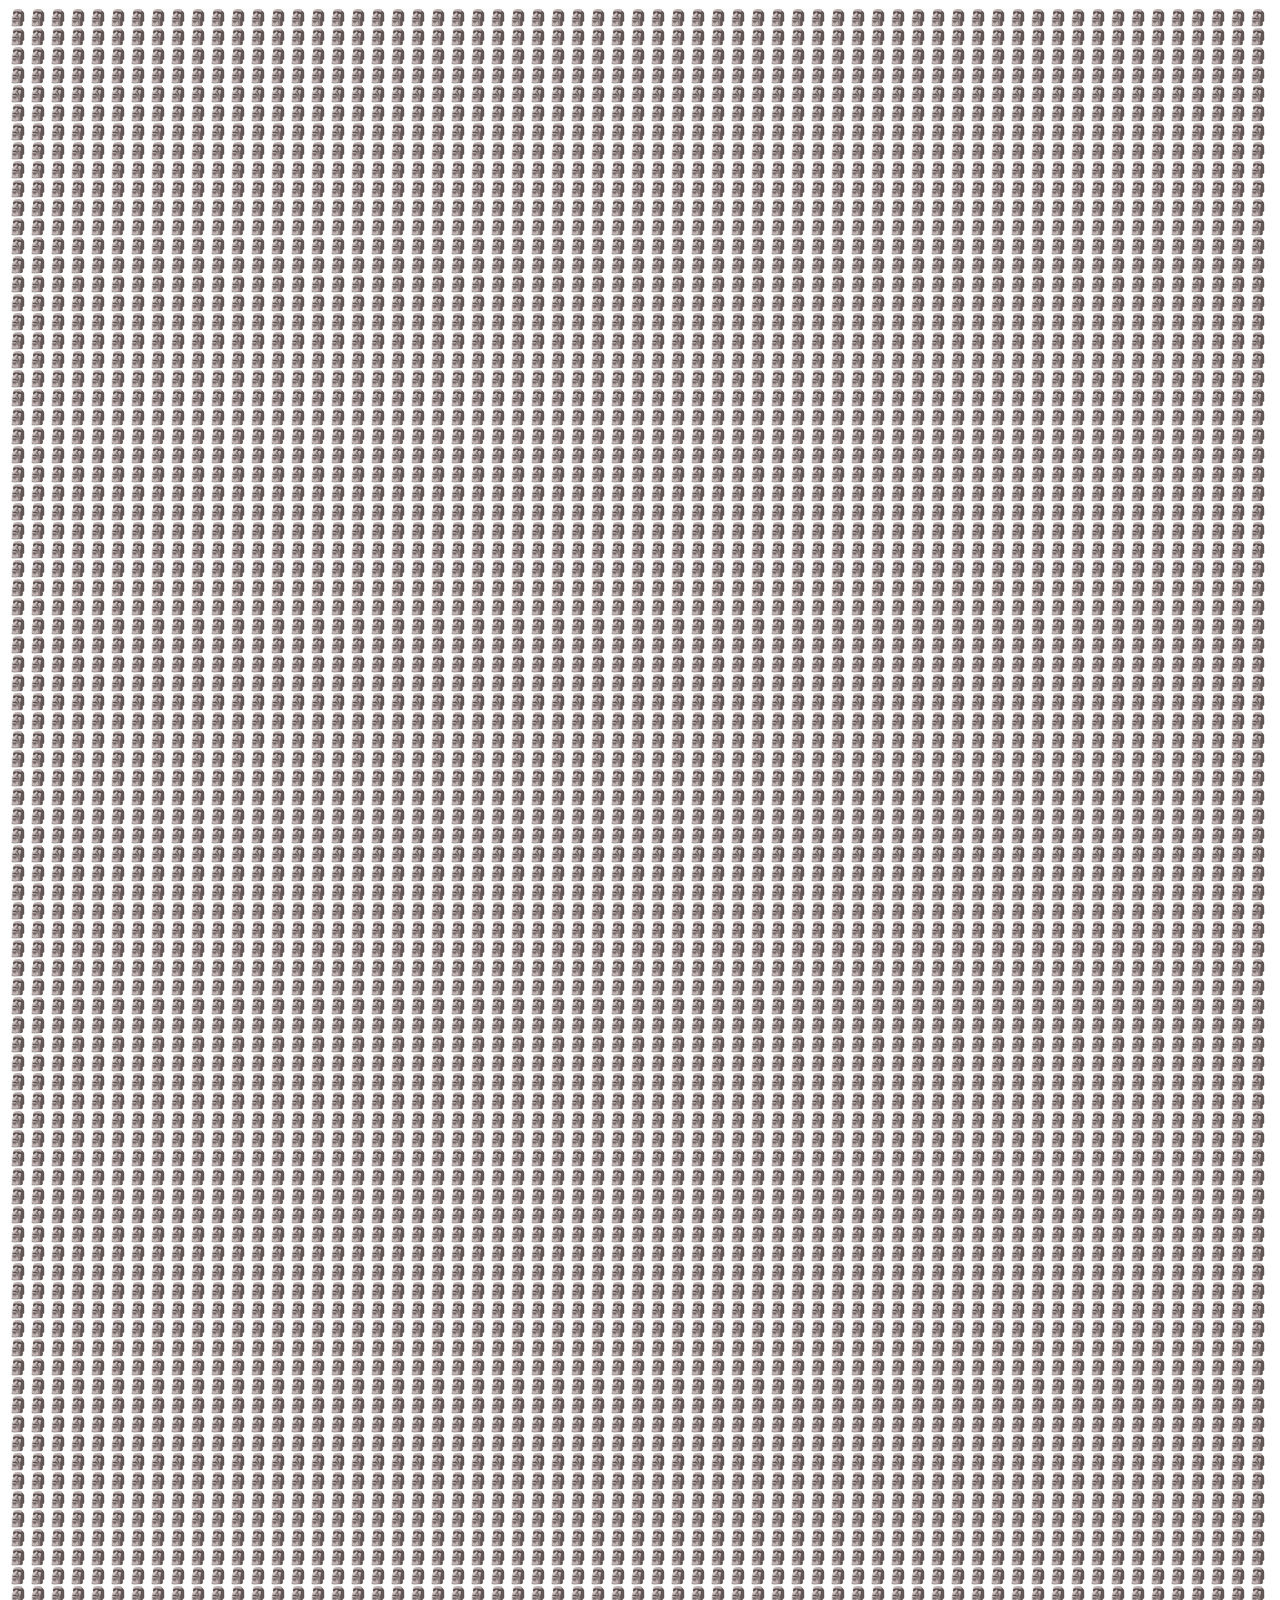
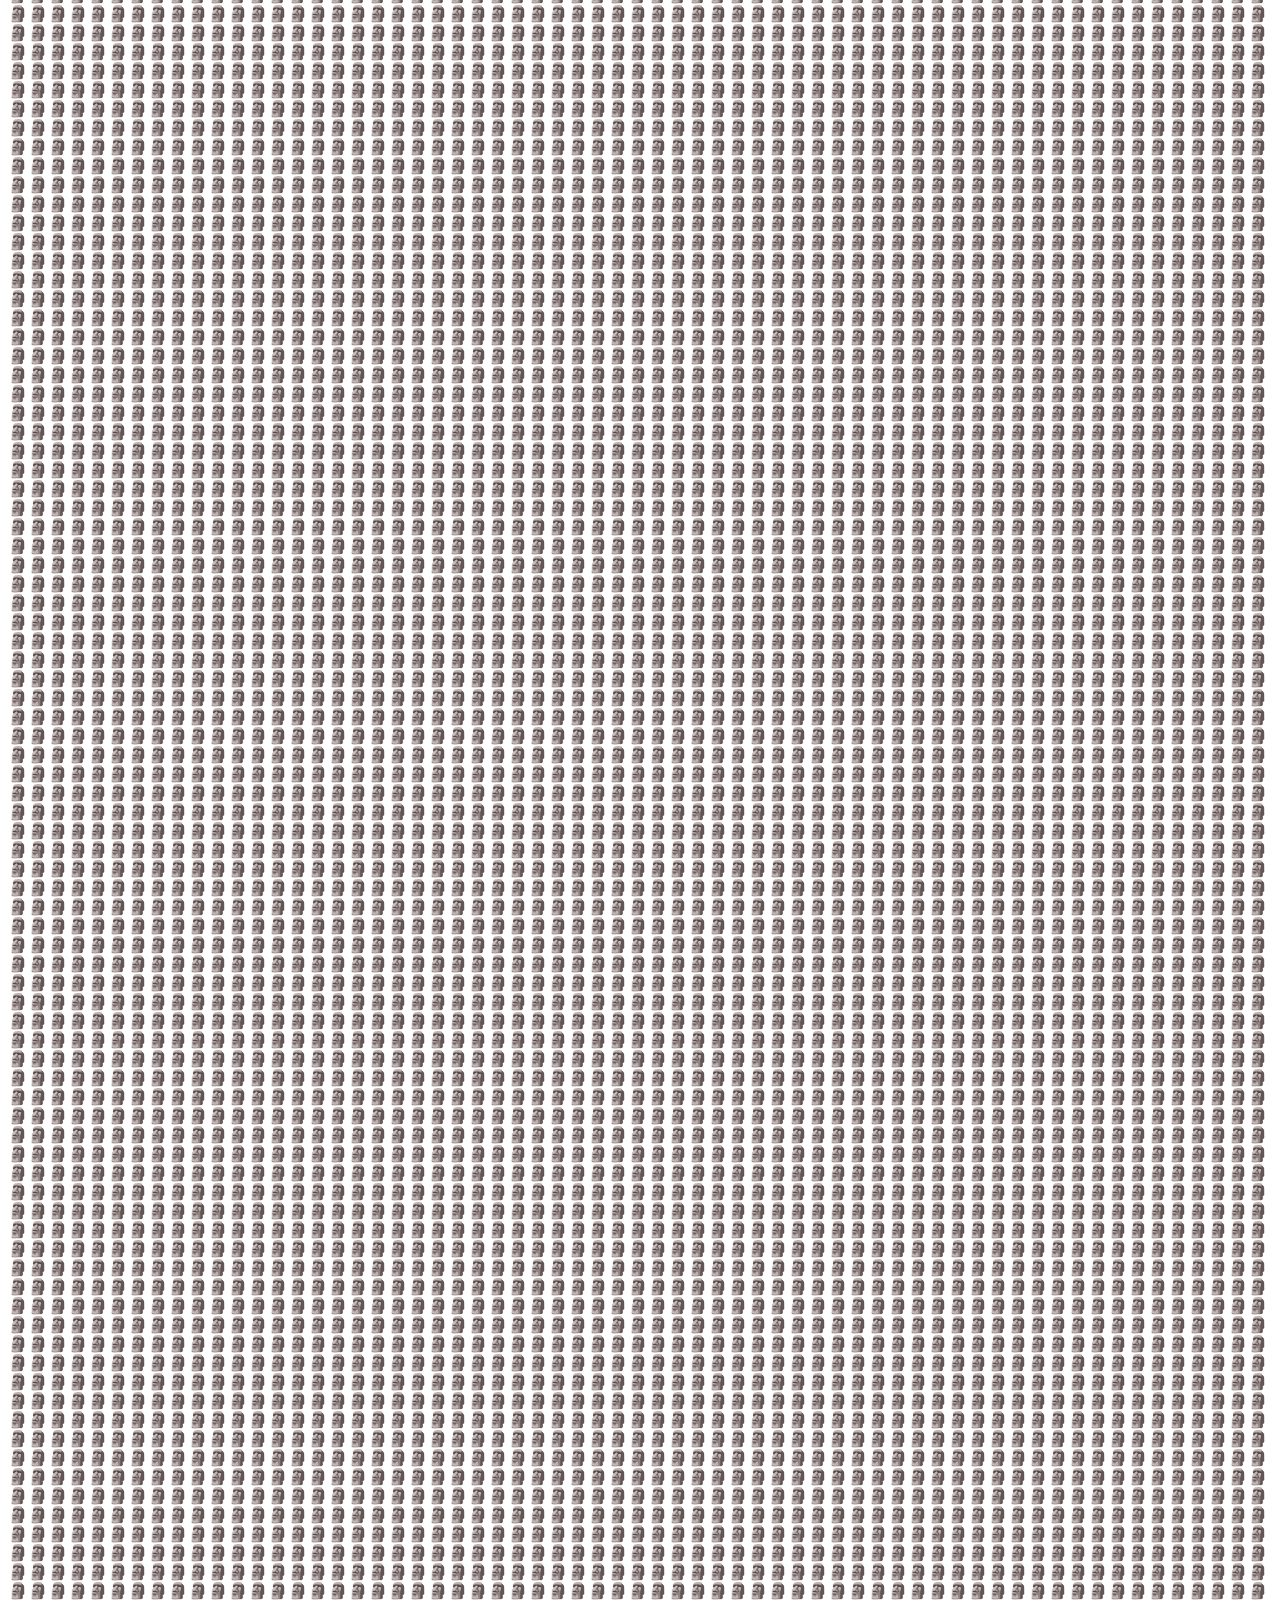
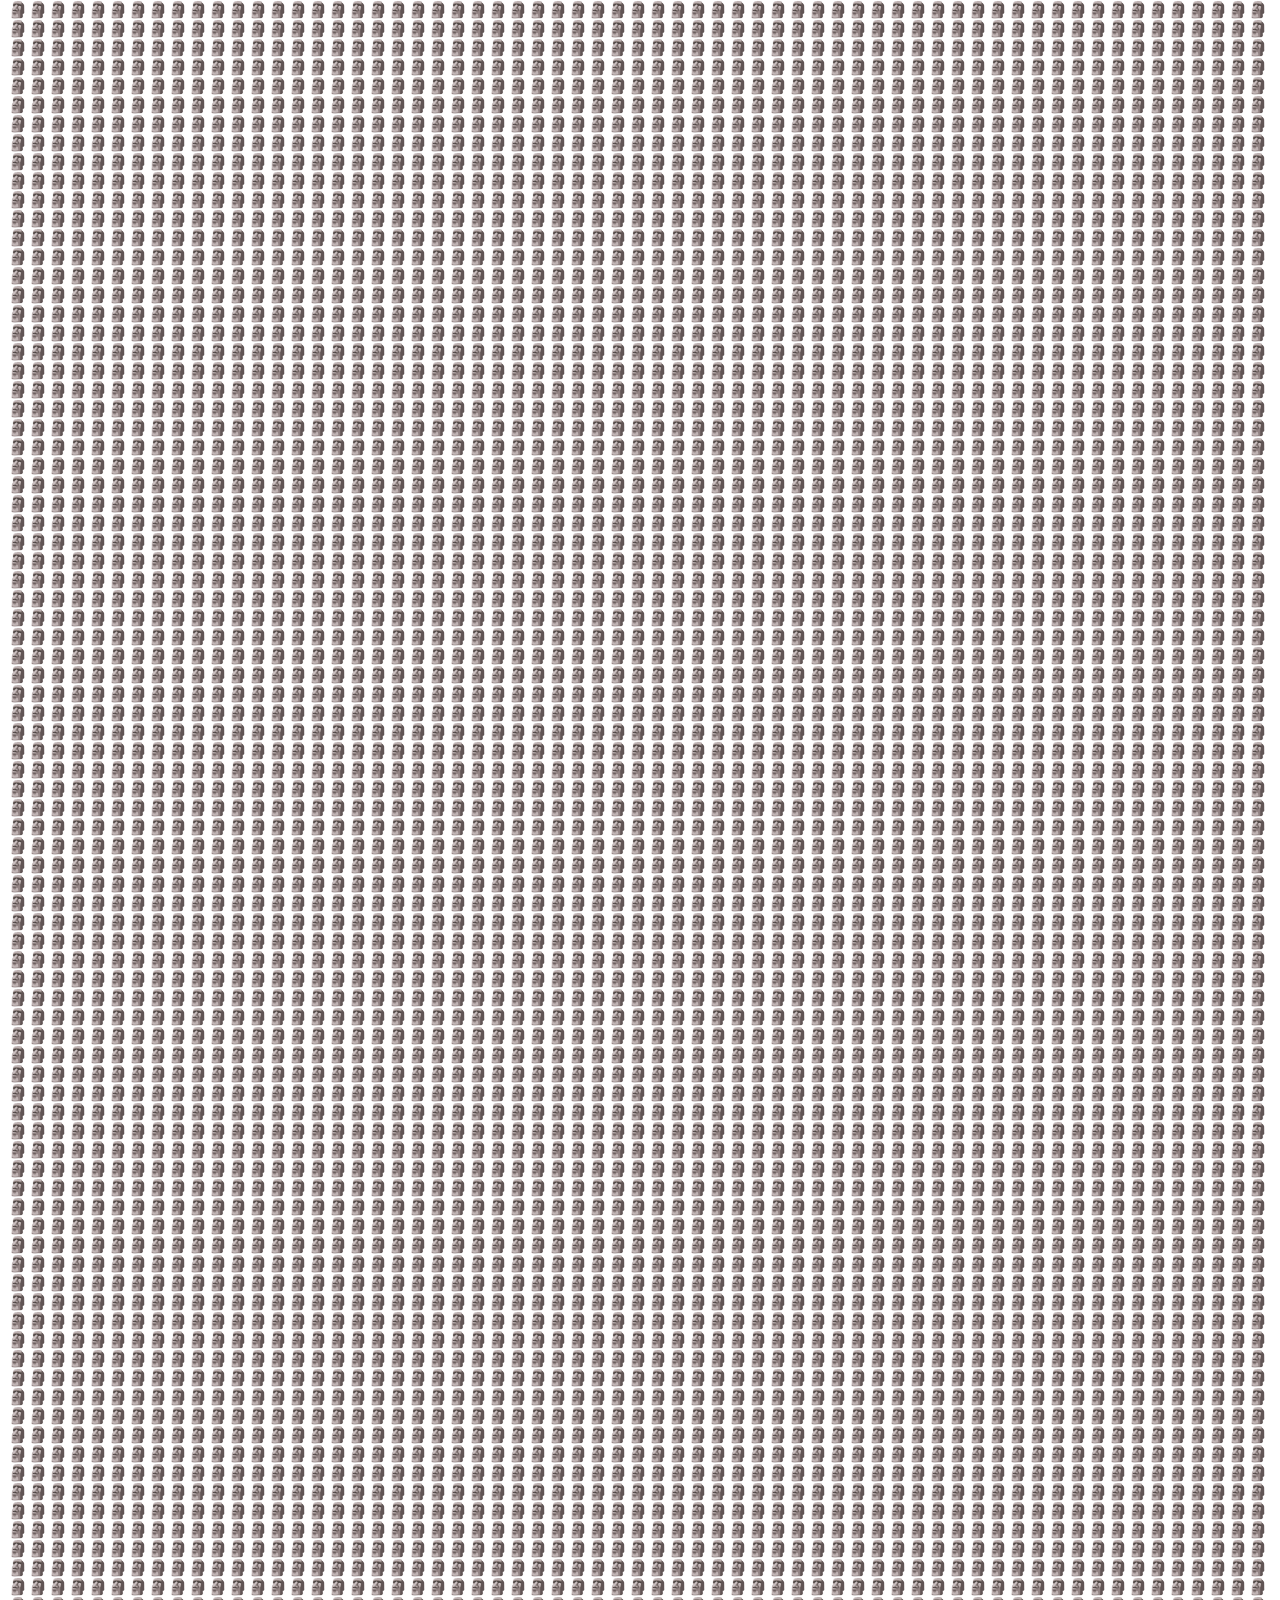
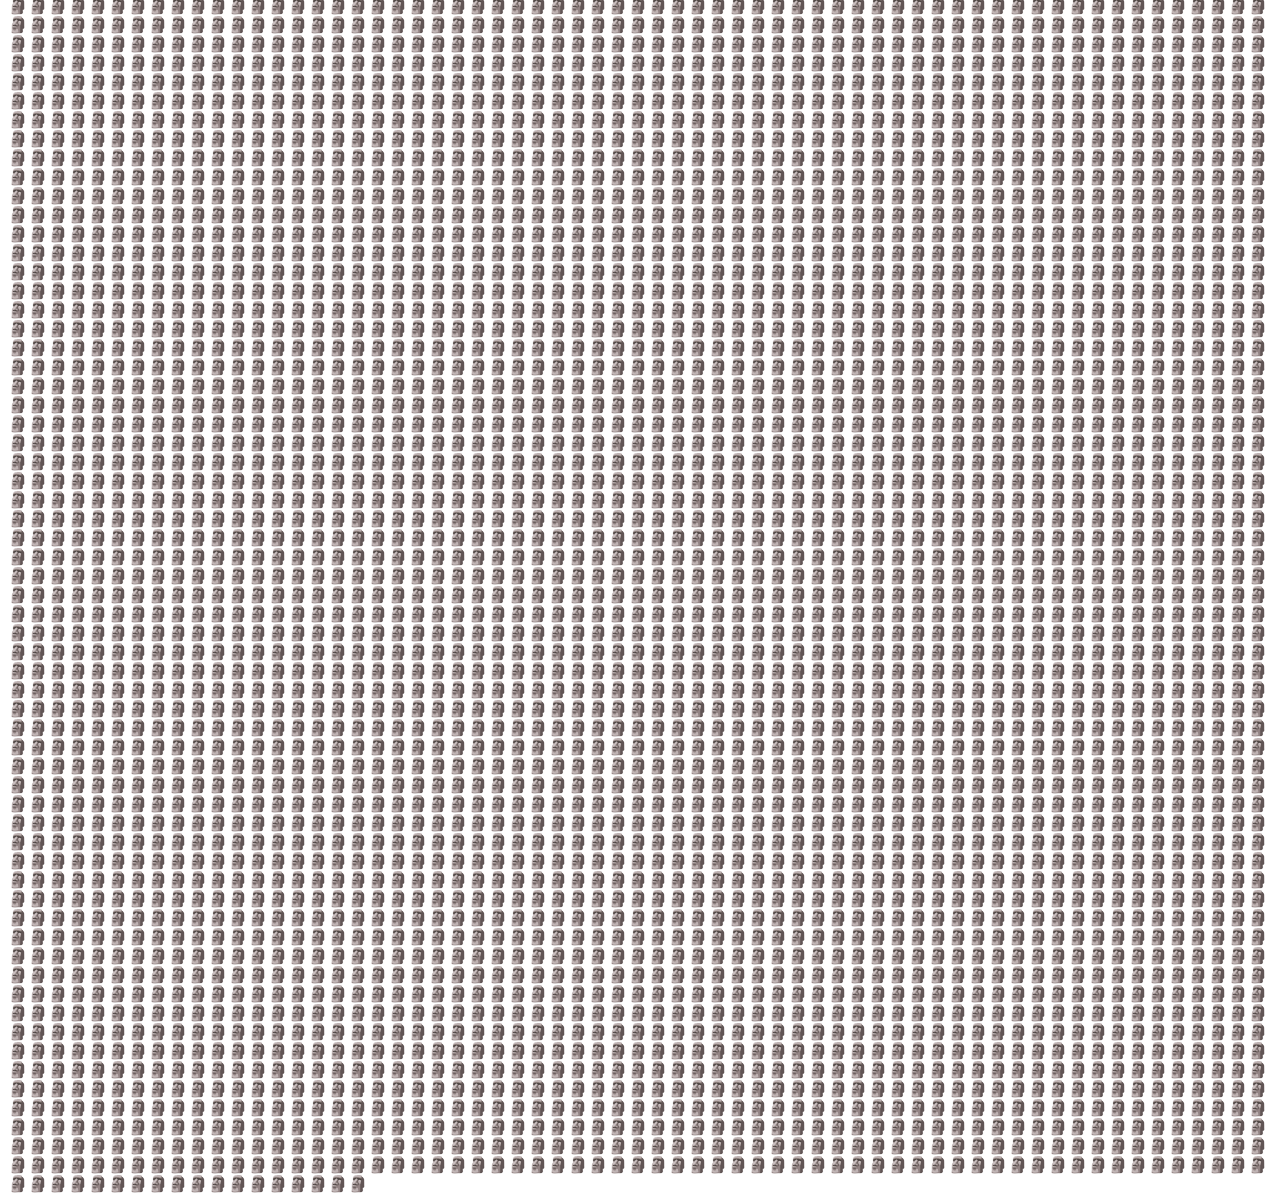
<file: index.html>
<Html>
  🗿🗿🗿🗿🗿🗿🗿🗿🗿🗿🗿🗿🗿🗿🗿🗿🗿🗿🗿🗿🗿🗿🗿🗿🗿🗿🗿🗿🗿🗿🗿🗿🗿🗿🗿🗿🗿🗿🗿🗿🗿🗿🗿🗿🗿🗿🗿🗿🗿🗿🗿🗿🗿🗿🗿🗿🗿🗿🗿🗿🗿🗿🗿🗿🗿🗿🗿🗿🗿🗿🗿🗿🗿🗿🗿🗿🗿🗿🗿🗿🗿🗿🗿🗿🗿🗿🗿🗿🗿🗿🗿🗿🗿🗿🗿🗿🗿🗿🗿🗿🗿🗿🗿🗿🗿🗿🗿🗿🗿🗿🗿🗿🗿🗿🗿🗿🗿🗿🗿🗿🗿🗿🗿🗿🗿🗿🗿🗿🗿🗿🗿🗿🗿🗿🗿🗿🗿🗿🗿🗿🗿🗿🗿🗿🗿🗿🗿🗿🗿🗿🗿🗿🗿🗿🗿🗿🗿🗿🗿🗿🗿🗿🗿🗿🗿🗿🗿🗿🗿🗿🗿🗿🗿🗿🗿🗿🗿🗿🗿🗿🗿🗿🗿🗿🗿🗿🗿🗿🗿🗿🗿🗿🗿🗿🗿🗿🗿🗿🗿🗿🗿🗿🗿🗿🗿🗿🗿🗿🗿🗿🗿🗿🗿🗿🗿🗿🗿🗿🗿🗿🗿🗿🗿🗿🗿🗿🗿🗿🗿🗿🗿🗿🗿🗿🗿🗿🗿🗿🗿🗿🗿🗿🗿🗿🗿🗿🗿🗿🗿🗿🗿🗿🗿🗿🗿🗿🗿🗿🗿🗿🗿🗿🗿🗿🗿🗿🗿🗿🗿🗿🗿🗿🗿🗿🗿🗿🗿🗿🗿🗿🗿🗿🗿🗿🗿🗿🗿🗿🗿🗿🗿🗿🗿🗿🗿🗿🗿🗿🗿🗿🗿🗿🗿🗿🗿🗿🗿🗿🗿🗿🗿🗿🗿🗿🗿🗿🗿🗿🗿🗿🗿🗿🗿🗿🗿🗿🗿🗿🗿🗿🗿🗿🗿🗿🗿🗿🗿🗿🗿🗿🗿🗿🗿🗿🗿🗿🗿🗿🗿🗿🗿🗿🗿🗿🗿🗿🗿🗿🗿🗿🗿🗿🗿🗿🗿🗿🗿🗿🗿🗿🗿🗿🗿🗿🗿🗿🗿🗿🗿🗿🗿🗿🗿🗿🗿🗿🗿🗿🗿🗿🗿🗿🗿🗿🗿🗿🗿🗿🗿🗿🗿🗿🗿🗿🗿🗿🗿🗿🗿🗿🗿🗿🗿🗿🗿🗿🗿🗿🗿🗿🗿🗿🗿🗿🗿🗿🗿🗿🗿🗿🗿🗿🗿🗿🗿🗿🗿🗿🗿🗿🗿🗿🗿🗿🗿🗿🗿🗿🗿🗿🗿🗿🗿🗿🗿🗿🗿🗿🗿🗿🗿🗿🗿🗿🗿🗿🗿🗿🗿🗿🗿🗿🗿🗿🗿🗿🗿🗿🗿🗿🗿🗿🗿🗿🗿🗿🗿🗿🗿🗿🗿🗿🗿🗿🗿🗿🗿🗿🗿🗿🗿🗿🗿🗿🗿🗿🗿🗿🗿🗿🗿🗿🗿🗿🗿🗿🗿🗿🗿🗿🗿🗿🗿🗿🗿🗿🗿🗿🗿🗿🗿🗿🗿🗿🗿🗿🗿🗿🗿🗿🗿🗿🗿🗿🗿🗿🗿🗿🗿🗿🗿🗿🗿🗿🗿🗿🗿🗿🗿🗿🗿🗿🗿🗿🗿🗿🗿🗿🗿🗿🗿🗿🗿🗿🗿🗿🗿🗿🗿🗿🗿🗿🗿🗿🗿🗿🗿🗿🗿🗿🗿🗿🗿🗿🗿🗿🗿🗿🗿🗿🗿🗿🗿🗿🗿🗿🗿🗿🗿🗿🗿🗿🗿🗿🗿🗿🗿🗿🗿🗿🗿🗿🗿🗿🗿🗿🗿🗿🗿🗿🗿🗿🗿🗿🗿🗿🗿🗿🗿🗿🗿🗿🗿🗿🗿🗿🗿🗿🗿🗿🗿🗿🗿🗿🗿🗿🗿🗿🗿🗿🗿🗿🗿🗿🗿🗿🗿🗿🗿🗿🗿🗿🗿🗿🗿🗿🗿🗿🗿🗿🗿🗿🗿🗿🗿🗿🗿🗿🗿🗿🗿🗿🗿🗿🗿🗿🗿🗿🗿🗿🗿🗿🗿🗿🗿🗿🗿🗿🗿🗿🗿🗿🗿🗿🗿🗿🗿🗿🗿🗿🗿🗿🗿🗿🗿🗿🗿🗿🗿🗿🗿🗿🗿🗿🗿🗿🗿🗿🗿🗿🗿🗿🗿🗿🗿🗿🗿🗿🗿🗿🗿🗿🗿🗿🗿🗿🗿🗿🗿🗿🗿🗿🗿🗿🗿🗿🗿🗿🗿🗿🗿🗿🗿🗿🗿🗿🗿🗿🗿🗿🗿🗿🗿🗿🗿🗿🗿🗿🗿🗿🗿🗿🗿🗿🗿🗿🗿🗿🗿🗿🗿🗿🗿🗿🗿🗿🗿🗿🗿🗿🗿🗿🗿🗿🗿🗿🗿🗿🗿🗿🗿🗿🗿🗿🗿🗿🗿🗿🗿🗿🗿🗿🗿🗿🗿🗿🗿🗿🗿🗿🗿🗿🗿🗿🗿🗿🗿🗿🗿🗿🗿🗿🗿🗿🗿🗿🗿🗿🗿🗿🗿🗿🗿🗿🗿🗿🗿🗿🗿🗿🗿🗿🗿🗿🗿🗿🗿🗿🗿🗿🗿🗿🗿🗿🗿🗿🗿🗿🗿🗿🗿🗿🗿🗿🗿🗿🗿🗿🗿🗿🗿🗿🗿🗿🗿🗿🗿🗿🗿🗿🗿🗿🗿🗿🗿🗿🗿🗿🗿🗿🗿🗿🗿🗿🗿🗿🗿🗿🗿🗿🗿🗿🗿🗿🗿🗿🗿🗿🗿🗿🗿🗿🗿🗿🗿🗿🗿🗿🗿🗿🗿🗿🗿🗿🗿🗿🗿🗿🗿🗿🗿🗿🗿🗿🗿🗿🗿🗿🗿🗿🗿🗿🗿🗿🗿🗿🗿🗿🗿🗿🗿🗿🗿🗿🗿🗿🗿🗿🗿🗿🗿🗿🗿🗿🗿🗿🗿🗿🗿🗿🗿🗿🗿🗿🗿🗿🗿🗿🗿🗿🗿🗿🗿🗿🗿🗿🗿🗿🗿🗿🗿🗿🗿🗿🗿🗿🗿🗿🗿🗿🗿🗿🗿🗿🗿🗿🗿🗿🗿🗿🗿🗿🗿🗿🗿🗿🗿🗿🗿🗿🗿🗿🗿🗿🗿🗿🗿🗿🗿🗿🗿🗿🗿🗿🗿🗿🗿🗿🗿🗿🗿🗿🗿🗿🗿🗿🗿🗿🗿🗿🗿🗿🗿🗿🗿🗿🗿🗿🗿🗿🗿🗿🗿🗿🗿🗿🗿🗿🗿🗿🗿🗿🗿🗿🗿🗿🗿🗿🗿🗿🗿🗿🗿🗿🗿🗿🗿🗿🗿🗿🗿🗿🗿🗿🗿🗿🗿🗿🗿🗿🗿🗿🗿🗿🗿🗿🗿🗿🗿🗿🗿🗿🗿🗿🗿🗿🗿🗿🗿🗿🗿🗿🗿🗿🗿🗿🗿🗿🗿🗿🗿🗿🗿🗿🗿🗿🗿🗿🗿🗿🗿🗿🗿🗿🗿🗿🗿🗿🗿🗿🗿🗿🗿🗿🗿🗿🗿🗿🗿🗿🗿🗿🗿🗿🗿🗿🗿🗿🗿🗿🗿🗿🗿🗿🗿🗿🗿🗿🗿🗿🗿🗿🗿🗿🗿🗿🗿🗿🗿🗿🗿🗿🗿🗿🗿🗿🗿🗿🗿🗿🗿🗿🗿🗿🗿🗿🗿🗿🗿🗿🗿🗿🗿🗿🗿🗿🗿🗿🗿🗿🗿🗿🗿🗿🗿🗿🗿🗿🗿🗿🗿🗿🗿🗿🗿🗿🗿🗿🗿🗿🗿🗿🗿🗿🗿🗿🗿🗿🗿🗿🗿🗿🗿🗿🗿🗿🗿🗿🗿🗿🗿🗿🗿🗿🗿🗿🗿🗿🗿🗿🗿🗿🗿🗿🗿🗿🗿🗿🗿🗿🗿🗿🗿🗿🗿🗿🗿🗿🗿🗿🗿🗿🗿🗿🗿🗿🗿🗿🗿🗿🗿🗿🗿🗿🗿🗿🗿🗿🗿🗿🗿🗿🗿🗿🗿🗿🗿🗿🗿🗿🗿🗿🗿🗿🗿🗿🗿🗿🗿🗿🗿🗿🗿🗿🗿🗿🗿🗿🗿🗿🗿🗿🗿🗿🗿🗿🗿🗿🗿🗿🗿🗿🗿🗿🗿🗿🗿🗿🗿🗿🗿🗿🗿🗿🗿🗿🗿🗿🗿🗿🗿🗿🗿🗿🗿🗿🗿🗿🗿🗿🗿🗿🗿🗿🗿🗿🗿🗿🗿🗿🗿🗿🗿🗿🗿🗿🗿🗿🗿🗿🗿🗿🗿🗿🗿🗿🗿🗿🗿🗿🗿🗿🗿🗿🗿🗿🗿🗿🗿🗿🗿🗿🗿🗿🗿🗿🗿🗿🗿🗿🗿🗿🗿🗿🗿🗿🗿🗿🗿🗿🗿🗿🗿🗿🗿🗿🗿🗿🗿🗿🗿🗿🗿🗿🗿🗿🗿🗿🗿🗿🗿🗿🗿🗿🗿🗿🗿🗿🗿🗿🗿🗿🗿🗿🗿🗿🗿🗿🗿🗿🗿🗿🗿🗿🗿🗿🗿🗿🗿🗿🗿🗿🗿🗿🗿🗿🗿🗿🗿🗿🗿🗿🗿🗿🗿🗿🗿🗿🗿🗿🗿🗿🗿🗿🗿🗿🗿🗿🗿🗿🗿🗿🗿🗿🗿🗿🗿🗿🗿🗿🗿🗿🗿🗿🗿🗿🗿🗿🗿🗿🗿🗿🗿🗿🗿🗿🗿🗿🗿🗿🗿🗿🗿🗿🗿🗿🗿🗿🗿🗿🗿🗿🗿🗿🗿🗿🗿🗿🗿🗿🗿🗿🗿🗿🗿🗿🗿🗿🗿🗿🗿🗿🗿🗿🗿🗿🗿🗿🗿🗿🗿🗿🗿🗿🗿🗿🗿🗿🗿🗿🗿🗿🗿🗿🗿🗿🗿🗿🗿🗿🗿🗿🗿🗿🗿🗿🗿🗿🗿🗿🗿🗿🗿🗿🗿🗿🗿🗿🗿🗿🗿🗿🗿🗿🗿🗿🗿🗿🗿🗿🗿🗿🗿🗿🗿🗿🗿🗿🗿🗿🗿🗿🗿🗿🗿🗿🗿🗿🗿🗿🗿🗿🗿🗿🗿🗿🗿🗿🗿🗿🗿🗿🗿🗿🗿🗿🗿🗿🗿🗿🗿🗿🗿🗿🗿🗿🗿🗿🗿🗿🗿🗿🗿🗿🗿🗿🗿🗿🗿🗿🗿🗿🗿🗿🗿🗿🗿🗿🗿🗿🗿🗿🗿🗿🗿🗿🗿🗿🗿🗿🗿🗿🗿🗿🗿🗿🗿🗿🗿🗿🗿🗿🗿🗿🗿🗿🗿🗿🗿🗿🗿🗿🗿🗿🗿🗿🗿🗿🗿🗿🗿🗿🗿🗿🗿🗿🗿🗿🗿🗿🗿🗿🗿🗿🗿🗿🗿🗿🗿🗿🗿🗿🗿🗿🗿🗿🗿🗿🗿🗿🗿🗿🗿🗿🗿🗿🗿🗿🗿🗿🗿🗿🗿🗿🗿🗿🗿🗿🗿🗿🗿🗿🗿🗿🗿🗿🗿🗿🗿🗿🗿🗿🗿🗿🗿🗿🗿🗿🗿🗿🗿🗿🗿🗿🗿🗿🗿🗿🗿🗿🗿🗿🗿🗿🗿🗿🗿🗿🗿🗿🗿🗿🗿🗿🗿🗿🗿🗿🗿🗿🗿🗿🗿🗿🗿🗿🗿🗿🗿🗿🗿🗿🗿🗿🗿🗿🗿🗿🗿🗿🗿🗿🗿🗿🗿🗿🗿🗿🗿🗿🗿🗿🗿🗿🗿🗿🗿🗿🗿🗿🗿🗿🗿🗿🗿🗿🗿🗿🗿🗿🗿🗿🗿🗿🗿🗿🗿🗿🗿🗿🗿🗿🗿🗿🗿🗿🗿🗿🗿🗿🗿🗿🗿🗿🗿🗿🗿🗿🗿🗿🗿🗿🗿🗿🗿🗿🗿🗿🗿🗿🗿🗿🗿🗿🗿🗿🗿🗿🗿🗿🗿🗿🗿🗿🗿🗿🗿🗿🗿🗿🗿🗿🗿🗿🗿🗿🗿🗿🗿🗿🗿🗿🗿🗿🗿🗿🗿🗿🗿🗿🗿🗿🗿🗿🗿🗿🗿🗿🗿🗿🗿🗿🗿🗿🗿🗿🗿🗿🗿🗿🗿🗿🗿🗿🗿🗿🗿🗿🗿🗿🗿🗿🗿🗿🗿🗿🗿🗿🗿🗿🗿🗿🗿🗿🗿🗿🗿🗿🗿🗿🗿🗿🗿🗿🗿🗿🗿🗿🗿🗿🗿🗿🗿🗿🗿🗿🗿🗿🗿🗿🗿🗿🗿🗿🗿🗿🗿🗿🗿🗿🗿🗿🗿🗿🗿🗿🗿🗿🗿🗿🗿🗿🗿🗿🗿🗿🗿🗿🗿🗿🗿🗿🗿🗿🗿🗿🗿🗿🗿🗿🗿🗿🗿🗿🗿🗿🗿🗿🗿🗿🗿🗿🗿🗿🗿🗿🗿🗿🗿🗿🗿🗿🗿🗿🗿🗿🗿🗿🗿🗿🗿🗿🗿🗿🗿🗿🗿🗿🗿🗿🗿🗿🗿🗿🗿🗿🗿🗿🗿🗿🗿🗿🗿🗿🗿🗿🗿🗿🗿🗿🗿🗿🗿🗿🗿🗿🗿🗿🗿🗿🗿🗿🗿🗿🗿🗿🗿🗿🗿🗿🗿🗿🗿🗿🗿🗿🗿🗿🗿🗿🗿🗿🗿🗿🗿🗿🗿🗿🗿🗿🗿🗿🗿🗿🗿🗿🗿🗿🗿🗿🗿🗿🗿🗿🗿🗿🗿🗿🗿🗿🗿🗿🗿🗿🗿🗿🗿🗿🗿🗿🗿🗿🗿🗿🗿🗿🗿🗿🗿🗿🗿🗿🗿🗿🗿🗿🗿🗿🗿🗿🗿🗿🗿🗿🗿🗿🗿🗿🗿🗿🗿🗿🗿🗿🗿🗿🗿🗿🗿🗿🗿🗿🗿🗿🗿🗿🗿🗿🗿🗿🗿🗿🗿🗿🗿🗿🗿🗿🗿🗿🗿🗿🗿🗿🗿🗿🗿🗿🗿🗿🗿🗿🗿🗿🗿🗿🗿🗿🗿🗿🗿🗿🗿🗿🗿🗿🗿🗿🗿🗿🗿🗿🗿🗿🗿🗿🗿🗿🗿🗿🗿🗿🗿🗿🗿🗿🗿🗿🗿🗿🗿🗿🗿🗿🗿🗿🗿🗿🗿🗿🗿🗿🗿🗿🗿🗿🗿🗿🗿🗿🗿🗿🗿🗿🗿🗿🗿🗿🗿🗿🗿🗿🗿🗿🗿🗿🗿🗿🗿🗿🗿🗿🗿🗿🗿🗿🗿🗿🗿🗿🗿🗿🗿🗿🗿🗿🗿🗿🗿🗿🗿🗿🗿🗿🗿🗿🗿🗿🗿🗿🗿🗿🗿🗿🗿🗿🗿🗿🗿🗿🗿🗿🗿🗿🗿🗿🗿🗿🗿🗿🗿🗿🗿🗿🗿🗿🗿🗿🗿🗿🗿🗿🗿🗿🗿🗿🗿🗿🗿🗿🗿🗿🗿🗿🗿🗿🗿🗿🗿🗿🗿🗿🗿🗿🗿🗿🗿🗿🗿🗿🗿🗿🗿🗿🗿🗿🗿🗿🗿🗿🗿🗿🗿🗿🗿🗿🗿🗿🗿🗿🗿🗿🗿🗿🗿🗿🗿🗿🗿🗿🗿🗿🗿🗿🗿🗿🗿🗿🗿🗿🗿🗿🗿🗿🗿🗿🗿🗿🗿🗿🗿🗿🗿🗿🗿🗿🗿🗿🗿🗿🗿🗿🗿🗿🗿🗿🗿🗿🗿🗿🗿🗿🗿🗿🗿🗿🗿🗿🗿🗿🗿🗿🗿🗿🗿🗿🗿🗿🗿🗿🗿🗿🗿🗿🗿🗿🗿🗿🗿🗿🗿🗿🗿🗿🗿🗿🗿🗿🗿🗿🗿🗿🗿🗿🗿🗿🗿🗿🗿🗿🗿🗿🗿🗿🗿🗿🗿🗿🗿🗿🗿🗿🗿🗿🗿🗿🗿🗿🗿🗿🗿🗿🗿🗿🗿🗿🗿🗿🗿🗿🗿🗿🗿🗿🗿🗿🗿🗿🗿🗿🗿🗿🗿🗿🗿🗿🗿🗿🗿🗿🗿🗿🗿🗿🗿🗿🗿🗿🗿🗿🗿🗿🗿🗿🗿🗿🗿🗿🗿🗿🗿🗿🗿🗿🗿🗿🗿🗿🗿🗿🗿🗿🗿🗿🗿🗿🗿🗿🗿🗿🗿🗿🗿🗿🗿🗿🗿🗿🗿🗿🗿🗿🗿🗿🗿🗿🗿🗿🗿🗿🗿🗿🗿🗿🗿🗿🗿🗿🗿🗿🗿🗿🗿🗿🗿🗿🗿🗿🗿🗿🗿🗿🗿🗿🗿🗿🗿🗿🗿🗿🗿🗿🗿🗿🗿🗿🗿🗿🗿🗿🗿🗿🗿🗿🗿🗿🗿🗿🗿🗿🗿🗿🗿🗿🗿🗿🗿🗿🗿🗿🗿🗿🗿🗿🗿🗿🗿🗿🗿🗿🗿🗿🗿🗿🗿🗿🗿🗿🗿🗿🗿🗿🗿🗿🗿🗿🗿🗿🗿🗿🗿🗿🗿🗿🗿🗿🗿🗿🗿🗿🗿🗿🗿🗿🗿🗿🗿🗿🗿🗿🗿🗿🗿🗿🗿🗿🗿🗿🗿🗿🗿🗿🗿🗿🗿🗿🗿🗿🗿🗿🗿🗿🗿🗿🗿🗿🗿🗿🗿🗿🗿🗿🗿🗿🗿🗿🗿🗿🗿🗿🗿🗿🗿🗿🗿🗿🗿🗿🗿🗿🗿🗿🗿🗿🗿🗿🗿🗿🗿🗿🗿🗿🗿🗿🗿🗿🗿🗿🗿🗿🗿🗿🗿🗿🗿🗿🗿🗿🗿🗿🗿🗿🗿🗿🗿🗿🗿🗿🗿🗿🗿🗿🗿🗿🗿🗿🗿🗿🗿🗿🗿🗿🗿🗿🗿🗿🗿🗿🗿🗿🗿🗿🗿🗿🗿🗿🗿🗿🗿🗿🗿🗿🗿🗿🗿🗿🗿🗿🗿🗿🗿🗿🗿🗿🗿🗿🗿🗿🗿🗿🗿🗿🗿🗿🗿🗿🗿🗿🗿🗿🗿🗿🗿🗿🗿🗿🗿🗿🗿🗿🗿🗿🗿🗿🗿🗿🗿🗿🗿🗿🗿🗿🗿🗿🗿🗿🗿🗿🗿🗿🗿🗿🗿🗿🗿🗿🗿🗿🗿🗿🗿🗿🗿🗿🗿🗿🗿🗿🗿🗿🗿🗿🗿🗿🗿🗿🗿🗿🗿🗿🗿🗿🗿🗿🗿🗿🗿🗿🗿🗿🗿🗿🗿🗿🗿🗿🗿🗿🗿🗿🗿🗿🗿🗿🗿🗿🗿🗿🗿🗿🗿🗿🗿🗿🗿🗿🗿🗿🗿🗿🗿🗿🗿🗿🗿🗿🗿🗿🗿🗿🗿🗿🗿🗿🗿🗿🗿🗿🗿🗿🗿🗿🗿🗿🗿🗿🗿🗿🗿🗿🗿🗿🗿🗿🗿🗿🗿🗿🗿🗿🗿🗿🗿🗿🗿🗿🗿🗿🗿🗿🗿🗿🗿🗿🗿🗿🗿🗿🗿🗿🗿🗿🗿🗿🗿🗿🗿🗿🗿🗿🗿🗿🗿🗿🗿🗿🗿🗿🗿🗿🗿🗿🗿🗿🗿🗿🗿🗿🗿🗿🗿🗿🗿🗿🗿🗿🗿🗿🗿🗿🗿🗿🗿🗿🗿🗿🗿🗿🗿🗿🗿🗿🗿🗿🗿🗿🗿🗿🗿🗿🗿🗿🗿🗿🗿🗿🗿🗿🗿🗿🗿🗿🗿🗿🗿🗿🗿🗿🗿🗿🗿🗿🗿🗿🗿🗿🗿🗿🗿🗿🗿🗿🗿🗿🗿🗿🗿🗿🗿🗿🗿🗿🗿🗿🗿🗿🗿🗿🗿🗿🗿🗿🗿🗿🗿🗿🗿🗿🗿🗿🗿🗿🗿🗿🗿🗿🗿🗿🗿🗿🗿🗿🗿🗿🗿🗿🗿🗿🗿🗿🗿🗿🗿🗿🗿🗿🗿🗿🗿🗿🗿🗿🗿🗿🗿🗿🗿🗿🗿🗿🗿🗿🗿🗿🗿🗿🗿🗿🗿🗿🗿🗿🗿🗿🗿🗿🗿🗿🗿🗿🗿🗿🗿🗿🗿🗿🗿🗿🗿🗿🗿🗿🗿🗿🗿🗿🗿🗿🗿🗿🗿🗿🗿🗿🗿🗿🗿🗿🗿🗿🗿🗿🗿🗿🗿🗿🗿🗿🗿🗿🗿🗿🗿🗿🗿🗿🗿🗿🗿🗿🗿🗿🗿🗿🗿🗿🗿🗿🗿🗿🗿🗿🗿🗿🗿🗿🗿🗿🗿🗿🗿🗿🗿🗿🗿🗿🗿🗿🗿🗿🗿🗿🗿🗿🗿🗿🗿🗿🗿🗿🗿🗿🗿🗿🗿🗿🗿🗿🗿🗿🗿🗿🗿🗿🗿🗿🗿🗿🗿🗿🗿🗿🗿🗿🗿🗿🗿🗿🗿🗿🗿🗿🗿🗿🗿🗿🗿🗿🗿🗿🗿🗿🗿🗿🗿🗿🗿🗿🗿🗿🗿🗿🗿🗿🗿🗿🗿🗿🗿🗿🗿🗿🗿🗿🗿🗿🗿🗿🗿🗿🗿🗿🗿🗿🗿🗿🗿🗿🗿🗿🗿🗿🗿🗿🗿🗿🗿🗿🗿🗿🗿🗿🗿🗿🗿🗿🗿🗿🗿🗿🗿🗿🗿🗿🗿🗿🗿🗿🗿🗿🗿🗿🗿🗿🗿🗿🗿🗿🗿🗿🗿🗿🗿🗿🗿🗿🗿🗿🗿🗿🗿🗿🗿🗿🗿🗿🗿🗿🗿🗿🗿🗿🗿🗿🗿🗿🗿🗿🗿🗿🗿🗿🗿🗿🗿🗿🗿🗿🗿🗿🗿🗿🗿🗿🗿🗿🗿🗿🗿🗿🗿🗿🗿🗿🗿🗿🗿🗿🗿🗿🗿🗿🗿🗿🗿🗿🗿🗿🗿🗿🗿🗿🗿🗿🗿🗿🗿🗿🗿🗿🗿🗿🗿🗿🗿🗿🗿🗿🗿🗿🗿🗿🗿🗿🗿🗿🗿🗿🗿🗿🗿🗿🗿🗿🗿🗿🗿🗿🗿🗿🗿🗿🗿🗿🗿🗿🗿🗿🗿🗿🗿🗿🗿🗿🗿🗿🗿🗿🗿🗿🗿🗿🗿🗿🗿🗿🗿🗿🗿🗿🗿🗿🗿🗿🗿🗿🗿🗿🗿🗿🗿🗿🗿🗿🗿🗿🗿🗿🗿🗿🗿🗿🗿🗿🗿🗿🗿🗿🗿🗿🗿🗿🗿🗿🗿🗿🗿🗿🗿🗿🗿🗿🗿🗿🗿🗿🗿🗿🗿🗿🗿🗿🗿🗿🗿🗿🗿🗿🗿🗿🗿🗿🗿🗿🗿🗿🗿🗿🗿🗿🗿🗿🗿🗿🗿🗿🗿🗿🗿🗿🗿🗿🗿🗿🗿🗿🗿🗿🗿🗿🗿🗿🗿🗿🗿🗿🗿🗿🗿🗿🗿🗿🗿🗿🗿🗿🗿🗿🗿🗿🗿🗿🗿🗿🗿🗿🗿🗿🗿🗿🗿🗿🗿🗿🗿🗿🗿🗿🗿🗿🗿🗿🗿🗿🗿🗿🗿🗿🗿🗿🗿🗿🗿🗿🗿🗿🗿🗿🗿🗿🗿🗿🗿🗿🗿🗿🗿🗿🗿🗿🗿🗿🗿🗿🗿🗿🗿🗿🗿🗿🗿🗿🗿🗿🗿🗿🗿🗿🗿🗿🗿🗿🗿🗿🗿🗿🗿🗿🗿🗿🗿🗿🗿🗿🗿🗿🗿🗿🗿🗿🗿🗿🗿🗿🗿🗿🗿🗿🗿🗿🗿🗿🗿🗿🗿🗿🗿🗿🗿🗿🗿🗿🗿🗿🗿🗿🗿🗿🗿🗿🗿🗿🗿🗿🗿🗿🗿🗿🗿🗿🗿🗿🗿🗿🗿🗿🗿🗿🗿🗿🗿🗿🗿🗿🗿🗿🗿🗿🗿🗿🗿🗿🗿🗿🗿🗿🗿🗿🗿🗿🗿🗿🗿🗿🗿🗿🗿🗿🗿🗿🗿🗿🗿🗿🗿🗿🗿🗿🗿🗿🗿🗿🗿🗿🗿🗿🗿🗿🗿🗿🗿🗿🗿🗿🗿🗿🗿🗿🗿🗿🗿🗿🗿🗿🗿🗿🗿🗿🗿🗿🗿🗿🗿🗿🗿🗿🗿🗿🗿🗿🗿🗿🗿🗿🗿🗿🗿🗿🗿🗿🗿🗿🗿🗿🗿🗿🗿🗿🗿🗿🗿🗿🗿🗿🗿🗿🗿🗿🗿🗿🗿🗿🗿🗿🗿🗿🗿🗿🗿🗿🗿🗿🗿🗿🗿🗿🗿🗿🗿🗿🗿🗿🗿🗿🗿🗿🗿🗿🗿🗿🗿🗿🗿🗿🗿🗿🗿🗿🗿🗿🗿🗿🗿🗿🗿🗿🗿🗿🗿🗿🗿🗿🗿🗿🗿🗿🗿🗿🗿🗿🗿🗿🗿🗿🗿🗿🗿🗿🗿🗿🗿🗿🗿🗿🗿🗿🗿🗿🗿🗿🗿🗿🗿🗿🗿🗿🗿🗿🗿🗿🗿🗿🗿🗿🗿🗿🗿🗿🗿🗿🗿🗿🗿🗿🗿🗿🗿🗿🗿🗿🗿🗿🗿🗿🗿🗿🗿🗿🗿🗿🗿🗿🗿🗿🗿🗿🗿🗿🗿🗿🗿🗿🗿🗿🗿🗿🗿🗿🗿🗿🗿🗿🗿🗿🗿🗿🗿🗿🗿🗿🗿🗿🗿🗿🗿🗿🗿🗿🗿🗿🗿🗿🗿🗿🗿🗿🗿🗿🗿🗿🗿🗿🗿🗿🗿🗿🗿🗿🗿🗿🗿🗿🗿🗿🗿🗿🗿🗿🗿🗿🗿🗿🗿🗿🗿🗿🗿🗿🗿🗿🗿🗿🗿🗿🗿🗿🗿🗿🗿🗿🗿🗿🗿🗿🗿🗿🗿🗿🗿🗿🗿🗿🗿🗿🗿🗿🗿🗿🗿🗿🗿🗿🗿🗿🗿🗿🗿🗿🗿🗿🗿🗿🗿🗿🗿🗿🗿🗿🗿🗿🗿🗿🗿🗿🗿🗿🗿🗿🗿🗿🗿🗿🗿🗿🗿🗿🗿🗿🗿🗿🗿🗿🗿🗿🗿🗿🗿🗿🗿🗿🗿🗿🗿🗿🗿🗿🗿🗿🗿🗿🗿🗿🗿🗿🗿🗿🗿🗿🗿🗿🗿🗿🗿🗿🗿🗿🗿🗿🗿🗿🗿🗿🗿🗿🗿🗿🗿🗿🗿🗿🗿🗿🗿🗿🗿🗿🗿🗿🗿🗿🗿🗿🗿🗿🗿🗿🗿🗿🗿🗿🗿🗿🗿🗿🗿🗿🗿🗿🗿🗿🗿🗿🗿🗿🗿🗿🗿🗿🗿🗿🗿🗿🗿🗿🗿🗿🗿🗿🗿🗿🗿🗿🗿🗿🗿🗿🗿🗿🗿🗿🗿🗿🗿🗿🗿🗿🗿🗿🗿🗿🗿🗿🗿🗿🗿🗿🗿🗿🗿🗿🗿🗿🗿🗿🗿🗿🗿🗿🗿🗿🗿🗿🗿🗿🗿🗿🗿🗿🗿🗿🗿🗿🗿🗿🗿🗿🗿🗿🗿🗿🗿🗿🗿🗿🗿🗿🗿🗿🗿🗿🗿🗿🗿🗿🗿🗿🗿🗿🗿🗿🗿🗿🗿🗿🗿🗿🗿🗿🗿🗿🗿🗿🗿🗿🗿🗿🗿🗿🗿🗿🗿🗿🗿🗿🗿🗿🗿🗿🗿🗿🗿🗿🗿🗿🗿🗿🗿🗿🗿🗿🗿🗿🗿🗿🗿🗿🗿🗿🗿🗿🗿🗿🗿🗿🗿🗿🗿🗿🗿🗿🗿🗿🗿🗿🗿🗿🗿🗿🗿🗿🗿🗿🗿🗿🗿🗿🗿🗿🗿🗿🗿🗿🗿🗿🗿🗿🗿🗿🗿🗿🗿🗿🗿🗿🗿🗿🗿🗿🗿🗿🗿🗿🗿🗿🗿🗿🗿🗿🗿🗿🗿🗿🗿🗿🗿🗿🗿🗿🗿🗿🗿🗿🗿🗿🗿🗿🗿🗿🗿🗿🗿🗿🗿🗿🗿🗿🗿🗿🗿🗿🗿🗿🗿🗿🗿🗿🗿🗿🗿🗿🗿🗿🗿🗿🗿🗿🗿🗿🗿🗿🗿🗿🗿🗿🗿🗿🗿🗿🗿🗿🗿🗿🗿🗿🗿🗿🗿🗿🗿🗿🗿🗿🗿🗿🗿🗿🗿🗿🗿🗿🗿🗿🗿🗿🗿🗿🗿🗿🗿🗿🗿🗿🗿🗿🗿🗿🗿🗿🗿🗿🗿🗿🗿🗿🗿🗿🗿🗿🗿🗿🗿🗿🗿🗿🗿🗿🗿🗿🗿🗿🗿🗿🗿🗿🗿🗿🗿🗿🗿🗿🗿🗿🗿🗿🗿🗿🗿🗿🗿🗿🗿🗿🗿🗿🗿🗿🗿🗿🗿🗿🗿🗿🗿🗿🗿🗿🗿🗿🗿🗿🗿🗿🗿🗿🗿🗿🗿🗿🗿🗿🗿🗿🗿🗿🗿🗿🗿🗿🗿🗿🗿🗿🗿🗿🗿🗿🗿🗿🗿🗿🗿🗿🗿🗿🗿🗿🗿🗿🗿🗿🗿🗿🗿🗿🗿🗿🗿🗿🗿🗿🗿🗿🗿🗿🗿🗿🗿🗿🗿🗿🗿🗿🗿🗿🗿🗿🗿🗿🗿🗿🗿🗿🗿🗿🗿🗿🗿🗿🗿🗿🗿🗿🗿🗿🗿🗿🗿🗿🗿🗿🗿🗿🗿🗿🗿🗿🗿🗿🗿🗿🗿🗿🗿🗿🗿🗿🗿🗿🗿🗿🗿🗿🗿🗿🗿🗿🗿🗿🗿🗿🗿🗿🗿🗿🗿🗿🗿🗿🗿🗿🗿🗿🗿🗿🗿🗿🗿🗿🗿🗿🗿🗿🗿🗿🗿🗿🗿🗿🗿🗿🗿🗿🗿🗿🗿🗿🗿🗿🗿🗿🗿🗿🗿🗿🗿🗿🗿🗿🗿🗿🗿🗿🗿🗿🗿🗿🗿🗿🗿🗿🗿🗿🗿🗿🗿🗿🗿🗿🗿🗿🗿🗿🗿🗿🗿🗿🗿🗿🗿🗿🗿🗿🗿🗿🗿🗿🗿🗿🗿🗿🗿🗿🗿🗿🗿🗿🗿🗿🗿🗿🗿🗿🗿🗿🗿🗿🗿🗿🗿🗿🗿🗿🗿🗿🗿🗿🗿🗿🗿🗿🗿🗿🗿🗿🗿🗿🗿🗿🗿🗿🗿🗿🗿🗿🗿🗿🗿🗿🗿🗿🗿🗿🗿🗿🗿🗿🗿🗿🗿🗿🗿🗿🗿🗿🗿🗿🗿🗿🗿🗿🗿🗿🗿🗿🗿🗿🗿🗿🗿🗿🗿🗿🗿🗿🗿🗿🗿🗿🗿🗿🗿🗿🗿🗿🗿🗿🗿🗿🗿🗿🗿🗿🗿🗿🗿🗿🗿🗿🗿🗿🗿🗿🗿🗿🗿🗿🗿🗿🗿🗿🗿🗿🗿🗿🗿🗿🗿🗿🗿🗿🗿🗿🗿🗿🗿🗿🗿🗿🗿🗿🗿🗿🗿🗿🗿🗿🗿🗿🗿🗿🗿🗿🗿🗿🗿🗿🗿🗿🗿🗿🗿🗿🗿🗿🗿🗿🗿🗿🗿🗿🗿🗿🗿🗿🗿🗿🗿🗿🗿🗿🗿🗿🗿🗿🗿🗿🗿🗿🗿🗿🗿🗿🗿🗿🗿🗿🗿🗿🗿🗿🗿🗿🗿🗿🗿🗿🗿🗿🗿🗿🗿🗿🗿🗿🗿🗿🗿🗿🗿🗿🗿🗿🗿🗿🗿🗿🗿🗿🗿🗿🗿🗿🗿🗿🗿🗿🗿🗿🗿🗿🗿🗿🗿🗿🗿🗿🗿🗿🗿🗿🗿🗿🗿🗿🗿🗿🗿🗿🗿🗿🗿🗿🗿🗿🗿🗿🗿🗿🗿🗿🗿🗿🗿🗿🗿🗿🗿🗿🗿🗿🗿🗿🗿🗿🗿🗿🗿🗿🗿🗿🗿🗿🗿🗿🗿🗿🗿🗿🗿🗿🗿🗿🗿🗿🗿🗿🗿🗿🗿🗿🗿🗿🗿🗿🗿🗿🗿🗿🗿🗿🗿🗿🗿🗿🗿🗿🗿🗿🗿🗿🗿🗿🗿🗿🗿🗿🗿🗿🗿🗿🗿🗿🗿🗿🗿🗿🗿🗿🗿🗿🗿🗿🗿🗿🗿🗿🗿🗿🗿🗿🗿🗿🗿🗿🗿🗿🗿🗿🗿🗿🗿🗿🗿🗿🗿🗿🗿🗿🗿🗿🗿🗿🗿🗿🗿🗿🗿🗿🗿🗿🗿🗿🗿🗿🗿🗿🗿🗿🗿🗿🗿🗿🗿🗿🗿🗿🗿🗿🗿🗿🗿🗿🗿🗿🗿🗿🗿🗿🗿🗿🗿🗿🗿🗿🗿🗿🗿🗿🗿🗿🗿🗿🗿🗿🗿🗿🗿🗿🗿🗿🗿🗿🗿🗿🗿🗿🗿🗿🗿🗿🗿🗿🗿🗿🗿🗿🗿🗿🗿🗿🗿🗿🗿🗿🗿🗿🗿🗿🗿🗿🗿🗿🗿🗿🗿🗿🗿🗿🗿🗿🗿🗿🗿🗿🗿🗿🗿🗿🗿🗿🗿🗿🗿🗿🗿🗿🗿🗿🗿🗿🗿🗿🗿🗿🗿🗿🗿🗿🗿🗿🗿🗿🗿🗿🗿🗿🗿🗿🗿🗿🗿🗿🗿🗿🗿🗿🗿🗿🗿🗿🗿🗿🗿🗿🗿🗿🗿🗿🗿🗿🗿🗿🗿🗿🗿🗿🗿🗿🗿🗿🗿🗿🗿🗿🗿🗿🗿🗿🗿🗿🗿🗿🗿🗿🗿🗿🗿🗿🗿🗿🗿🗿🗿🗿🗿🗿🗿🗿🗿🗿🗿🗿🗿🗿🗿🗿🗿🗿🗿🗿🗿🗿🗿🗿🗿🗿🗿🗿🗿🗿🗿🗿🗿🗿🗿🗿🗿🗿🗿🗿🗿🗿🗿🗿🗿🗿🗿🗿🗿🗿🗿🗿🗿🗿🗿🗿🗿🗿🗿🗿🗿🗿🗿🗿🗿🗿🗿🗿🗿🗿🗿🗿🗿🗿🗿🗿🗿🗿🗿🗿🗿🗿🗿🗿🗿🗿🗿🗿🗿🗿🗿🗿🗿🗿🗿🗿🗿🗿🗿🗿🗿🗿🗿🗿🗿🗿🗿🗿🗿🗿🗿🗿🗿🗿🗿🗿🗿🗿🗿🗿🗿🗿🗿🗿🗿🗿🗿🗿🗿🗿🗿🗿🗿🗿🗿🗿🗿🗿🗿🗿🗿🗿🗿🗿🗿🗿🗿🗿🗿🗿🗿🗿🗿🗿🗿🗿🗿🗿🗿🗿🗿🗿🗿🗿🗿🗿🗿🗿🗿🗿🗿🗿🗿🗿🗿🗿🗿🗿🗿🗿🗿🗿🗿🗿🗿🗿🗿🗿🗿🗿🗿🗿🗿🗿🗿🗿🗿🗿🗿🗿🗿🗿🗿🗿🗿🗿🗿🗿🗿🗿🗿🗿🗿🗿🗿🗿🗿🗿🗿🗿🗿🗿🗿🗿🗿🗿🗿🗿🗿🗿🗿🗿🗿🗿🗿🗿🗿🗿🗿🗿🗿🗿🗿🗿🗿🗿🗿🗿🗿🗿🗿🗿🗿🗿🗿🗿🗿🗿🗿🗿🗿🗿🗿🗿🗿🗿🗿🗿🗿🗿🗿🗿🗿🗿🗿🗿🗿🗿🗿🗿🗿🗿🗿🗿🗿🗿🗿🗿🗿🗿🗿🗿🗿🗿🗿🗿🗿🗿🗿🗿🗿🗿🗿🗿🗿🗿🗿🗿🗿🗿🗿🗿🗿🗿🗿🗿🗿🗿🗿🗿🗿🗿🗿🗿🗿🗿🗿🗿🗿🗿🗿🗿🗿🗿🗿🗿🗿🗿🗿🗿🗿🗿🗿🗿🗿🗿🗿🗿🗿🗿🗿🗿🗿🗿🗿🗿🗿🗿🗿🗿🗿🗿🗿🗿🗿🗿🗿🗿🗿🗿🗿🗿🗿🗿🗿🗿🗿🗿🗿🗿🗿🗿🗿🗿🗿🗿🗿🗿🗿🗿🗿🗿🗿🗿🗿🗿🗿🗿🗿🗿🗿🗿🗿🗿🗿🗿🗿🗿🗿🗿🗿🗿🗿🗿🗿🗿🗿🗿🗿🗿🗿🗿🗿🗿🗿🗿🗿🗿🗿🗿🗿🗿🗿🗿🗿🗿🗿🗿🗿🗿🗿🗿🗿🗿🗿🗿🗿🗿🗿🗿🗿🗿🗿🗿🗿🗿🗿🗿🗿🗿🗿🗿🗿🗿🗿🗿🗿🗿🗿🗿🗿🗿🗿🗿🗿🗿🗿🗿🗿🗿🗿🗿🗿🗿🗿🗿🗿🗿🗿🗿🗿🗿🗿🗿🗿🗿🗿🗿🗿🗿🗿🗿🗿🗿🗿🗿🗿🗿🗿🗿🗿🗿🗿🗿🗿🗿🗿🗿🗿🗿🗿🗿🗿🗿🗿🗿🗿🗿🗿🗿🗿🗿🗿🗿🗿🗿🗿🗿🗿🗿🗿🗿🗿🗿🗿🗿🗿🗿🗿🗿🗿🗿🗿🗿🗿🗿🗿🗿🗿🗿🗿🗿🗿🗿🗿🗿🗿🗿🗿🗿🗿🗿🗿🗿🗿🗿🗿🗿🗿🗿🗿🗿🗿🗿🗿🗿🗿🗿🗿🗿🗿🗿🗿🗿🗿🗿🗿🗿🗿🗿🗿🗿🗿🗿🗿🗿🗿🗿🗿🗿🗿🗿🗿🗿🗿🗿🗿🗿🗿🗿🗿🗿🗿🗿🗿🗿🗿🗿🗿🗿🗿🗿🗿🗿🗿🗿🗿🗿🗿🗿🗿🗿🗿🗿🗿🗿🗿🗿🗿🗿🗿🗿🗿🗿🗿🗿🗿🗿🗿🗿🗿🗿🗿🗿🗿🗿🗿🗿🗿🗿🗿🗿🗿🗿🗿🗿🗿🗿🗿🗿🗿🗿🗿🗿🗿🗿🗿🗿🗿🗿🗿🗿🗿🗿🗿🗿🗿🗿🗿🗿🗿🗿🗿🗿🗿🗿🗿🗿🗿🗿🗿🗿🗿🗿🗿🗿🗿🗿🗿🗿🗿🗿🗿🗿🗿🗿🗿🗿🗿🗿🗿🗿🗿🗿🗿🗿🗿🗿🗿🗿🗿🗿🗿🗿🗿🗿🗿🗿🗿🗿🗿🗿🗿🗿🗿🗿🗿🗿🗿🗿🗿🗿🗿🗿🗿🗿🗿🗿🗿🗿🗿🗿🗿🗿🗿🗿🗿🗿🗿🗿🗿🗿🗿🗿🗿🗿🗿🗿🗿🗿🗿🗿🗿🗿🗿🗿🗿🗿🗿🗿🗿🗿🗿🗿🗿🗿🗿🗿🗿🗿🗿🗿🗿🗿🗿🗿🗿🗿🗿🗿🗿🗿🗿🗿🗿🗿🗿🗿🗿🗿🗿🗿🗿🗿🗿🗿🗿🗿🗿🗿🗿🗿🗿🗿🗿🗿🗿🗿🗿🗿🗿🗿🗿🗿🗿🗿🗿🗿🗿🗿🗿🗿🗿🗿🗿🗿🗿🗿🗿🗿🗿🗿🗿🗿🗿🗿🗿🗿🗿🗿🗿🗿🗿🗿🗿🗿🗿🗿🗿🗿🗿🗿🗿🗿🗿🗿🗿🗿🗿🗿🗿🗿🗿🗿🗿🗿🗿🗿🗿🗿🗿🗿🗿🗿🗿🗿🗿🗿🗿🗿🗿🗿🗿🗿🗿🗿🗿🗿🗿🗿🗿🗿🗿🗿🗿🗿🗿🗿🗿🗿🗿🗿🗿🗿🗿🗿🗿🗿🗿🗿🗿🗿🗿🗿🗿🗿🗿🗿🗿🗿🗿🗿🗿🗿🗿🗿🗿🗿🗿🗿🗿🗿🗿🗿🗿🗿🗿🗿🗿🗿🗿🗿🗿🗿🗿🗿🗿🗿🗿🗿🗿🗿🗿🗿🗿🗿🗿🗿🗿🗿🗿🗿🗿🗿🗿🗿🗿🗿🗿🗿🗿🗿🗿🗿🗿🗿🗿🗿🗿🗿🗿🗿🗿🗿🗿🗿🗿🗿🗿🗿🗿🗿🗿🗿🗿🗿🗿🗿🗿🗿🗿🗿🗿🗿🗿🗿🗿🗿🗿🗿🗿🗿🗿🗿🗿🗿🗿🗿🗿🗿🗿🗿🗿🗿🗿🗿🗿🗿🗿🗿🗿🗿🗿🗿🗿🗿🗿🗿🗿🗿🗿🗿🗿🗿🗿🗿🗿🗿🗿🗿🗿🗿🗿🗿🗿🗿🗿🗿🗿🗿🗿🗿🗿🗿🗿🗿🗿🗿🗿🗿🗿🗿🗿🗿🗿🗿🗿🗿🗿🗿🗿🗿🗿🗿🗿🗿🗿🗿🗿🗿🗿🗿🗿🗿🗿🗿🗿🗿🗿🗿🗿🗿🗿🗿🗿🗿🗿🗿🗿🗿🗿🗿🗿🗿🗿🗿🗿🗿🗿🗿🗿🗿🗿🗿🗿🗿🗿🗿🗿🗿🗿🗿🗿🗿🗿🗿🗿🗿🗿🗿🗿🗿🗿🗿🗿🗿🗿🗿🗿🗿🗿🗿🗿🗿🗿🗿🗿🗿🗿🗿🗿🗿🗿🗿🗿🗿🗿🗿🗿🗿🗿🗿🗿🗿🗿🗿🗿🗿🗿🗿🗿🗿🗿🗿🗿🗿🗿🗿🗿🗿🗿🗿🗿🗿🗿🗿🗿🗿🗿🗿🗿🗿🗿🗿🗿🗿🗿🗿🗿🗿🗿🗿🗿🗿🗿🗿🗿🗿🗿🗿🗿🗿🗿🗿🗿🗿🗿🗿🗿🗿🗿🗿🗿🗿🗿🗿🗿🗿🗿🗿🗿🗿🗿🗿🗿🗿🗿🗿🗿🗿🗿🗿🗿🗿🗿🗿🗿🗿🗿🗿🗿🗿🗿🗿🗿🗿🗿🗿🗿🗿🗿🗿🗿🗿🗿🗿🗿🗿🗿🗿🗿🗿🗿🗿🗿🗿🗿🗿🗿🗿🗿🗿🗿🗿🗿🗿🗿🗿🗿🗿🗿🗿🗿🗿🗿🗿🗿🗿🗿🗿🗿🗿🗿🗿🗿🗿🗿🗿🗿🗿🗿🗿🗿🗿🗿🗿🗿🗿🗿🗿🗿🗿🗿🗿🗿🗿🗿🗿🗿🗿🗿🗿🗿🗿🗿🗿🗿🗿🗿🗿🗿🗿🗿🗿🗿🗿🗿🗿🗿🗿🗿🗿🗿🗿🗿🗿🗿🗿🗿🗿🗿🗿🗿🗿🗿🗿🗿🗿🗿🗿🗿🗿🗿🗿🗿🗿🗿🗿🗿🗿🗿🗿🗿🗿🗿🗿🗿🗿🗿🗿🗿🗿🗿🗿🗿🗿🗿🗿🗿🗿🗿🗿🗿🗿🗿🗿🗿🗿🗿🗿🗿🗿🗿🗿🗿🗿🗿🗿🗿🗿🗿🗿🗿🗿🗿🗿🗿🗿🗿🗿🗿🗿🗿🗿🗿🗿🗿🗿🗿🗿🗿🗿🗿🗿🗿🗿🗿🗿🗿🗿🗿🗿🗿🗿🗿🗿🗿🗿🗿🗿🗿🗿🗿🗿🗿🗿🗿🗿🗿🗿🗿🗿🗿🗿🗿🗿🗿🗿🗿🗿🗿🗿🗿🗿🗿🗿🗿🗿🗿🗿🗿🗿🗿🗿🗿🗿🗿🗿🗿🗿🗿🗿🗿🗿🗿🗿🗿🗿🗿🗿🗿🗿🗿🗿🗿🗿🗿🗿🗿🗿🗿🗿🗿🗿🗿🗿🗿🗿🗿🗿🗿🗿🗿🗿🗿🗿🗿🗿🗿🗿🗿🗿🗿🗿🗿🗿🗿🗿🗿🗿🗿🗿🗿🗿🗿🗿🗿🗿🗿🗿🗿🗿🗿🗿🗿🗿🗿🗿🗿🗿🗿🗿🗿🗿🗿🗿🗿🗿🗿🗿🗿🗿🗿🗿🗿🗿🗿🗿🗿🗿🗿🗿🗿🗿🗿🗿🗿🗿🗿🗿🗿🗿🗿🗿🗿🗿🗿🗿🗿🗿🗿🗿🗿🗿🗿🗿🗿🗿🗿🗿🗿🗿🗿🗿🗿🗿🗿🗿🗿🗿🗿🗿🗿🗿🗿🗿🗿🗿🗿🗿🗿🗿🗿🗿🗿🗿🗿🗿🗿🗿🗿🗿🗿🗿🗿🗿🗿🗿🗿🗿🗿🗿🗿🗿🗿🗿🗿🗿🗿🗿🗿🗿🗿🗿🗿🗿🗿🗿🗿🗿🗿🗿🗿🗿🗿🗿🗿🗿🗿🗿🗿🗿🗿🗿🗿🗿🗿🗿🗿🗿🗿🗿🗿🗿🗿🗿🗿🗿🗿🗿🗿🗿🗿🗿🗿🗿🗿🗿🗿🗿🗿🗿🗿🗿🗿🗿🗿🗿🗿🗿🗿🗿🗿🗿🗿🗿🗿🗿🗿🗿🗿🗿🗿🗿🗿🗿🗿🗿🗿🗿🗿🗿🗿🗿🗿🗿🗿🗿🗿🗿🗿🗿🗿🗿🗿🗿🗿🗿🗿🗿🗿🗿🗿🗿🗿🗿🗿🗿🗿🗿🗿🗿🗿🗿🗿🗿🗿🗿🗿🗿🗿🗿🗿🗿🗿🗿🗿🗿🗿🗿🗿🗿🗿🗿🗿🗿🗿🗿🗿🗿🗿🗿🗿🗿🗿🗿🗿🗿🗿🗿🗿🗿🗿🗿🗿🗿🗿🗿🗿🗿🗿🗿🗿🗿🗿🗿🗿🗿🗿🗿🗿🗿🗿🗿🗿🗿🗿🗿🗿🗿🗿🗿🗿🗿🗿🗿🗿🗿🗿🗿🗿🗿🗿🗿🗿🗿🗿🗿🗿🗿🗿🗿🗿🗿🗿🗿🗿🗿🗿🗿🗿🗿🗿🗿🗿🗿🗿🗿🗿🗿🗿🗿🗿🗿🗿🗿🗿🗿🗿🗿🗿🗿🗿🗿🗿🗿🗿🗿🗿🗿🗿🗿🗿🗿🗿🗿🗿🗿🗿🗿🗿🗿🗿🗿🗿🗿🗿🗿🗿🗿🗿🗿🗿🗿🗿🗿🗿🗿🗿🗿🗿🗿🗿🗿🗿🗿🗿🗿🗿🗿🗿🗿🗿🗿🗿🗿🗿🗿🗿🗿🗿🗿🗿🗿🗿🗿🗿🗿🗿🗿🗿🗿🗿🗿🗿🗿🗿🗿🗿🗿🗿🗿🗿🗿🗿🗿🗿🗿🗿🗿🗿🗿🗿🗿🗿🗿🗿🗿🗿🗿🗿🗿🗿🗿🗿🗿🗿🗿🗿🗿🗿🗿🗿🗿🗿🗿🗿🗿🗿🗿🗿🗿🗿🗿🗿🗿🗿🗿🗿🗿🗿🗿🗿🗿🗿🗿🗿🗿🗿🗿🗿🗿🗿🗿🗿🗿🗿🗿🗿🗿🗿🗿🗿🗿🗿🗿🗿🗿🗿🗿🗿🗿🗿🗿🗿🗿🗿🗿🗿🗿🗿🗿🗿🗿🗿🗿🗿🗿🗿🗿🗿🗿🗿🗿🗿🗿🗿🗿🗿🗿🗿🗿🗿🗿🗿🗿🗿🗿🗿🗿🗿🗿🗿🗿🗿🗿🗿🗿🗿🗿🗿🗿🗿🗿🗿🗿🗿🗿🗿🗿🗿🗿🗿🗿🗿🗿🗿🗿🗿🗿🗿🗿🗿🗿🗿🗿🗿🗿🗿🗿🗿🗿🗿🗿🗿🗿🗿🗿🗿🗿🗿🗿🗿🗿🗿🗿🗿🗿🗿🗿🗿🗿🗿🗿🗿🗿🗿🗿🗿🗿🗿🗿🗿🗿🗿🗿🗿🗿🗿🗿🗿🗿🗿🗿🗿🗿🗿🗿🗿🗿🗿🗿🗿🗿🗿🗿🗿🗿🗿🗿🗿🗿🗿🗿🗿🗿🗿🗿🗿🗿🗿🗿🗿🗿🗿🗿🗿🗿🗿🗿🗿🗿🗿🗿🗿🗿🗿🗿🗿🗿🗿🗿🗿🗿🗿🗿🗿🗿🗿🗿🗿🗿🗿🗿🗿🗿🗿🗿🗿🗿🗿🗿🗿🗿🗿🗿🗿🗿🗿🗿🗿🗿🗿🗿🗿🗿🗿🗿🗿🗿🗿🗿🗿🗿🗿🗿🗿🗿🗿🗿🗿🗿🗿🗿🗿🗿🗿🗿🗿🗿🗿🗿🗿🗿🗿🗿🗿🗿🗿🗿🗿🗿🗿🗿🗿🗿🗿🗿🗿🗿🗿🗿🗿🗿🗿🗿🗿🗿🗿🗿🗿🗿🗿🗿🗿🗿🗿🗿🗿🗿🗿🗿🗿🗿🗿🗿🗿🗿🗿🗿🗿🗿🗿🗿🗿🗿🗿🗿🗿🗿🗿🗿🗿🗿🗿🗿🗿🗿🗿🗿🗿🗿🗿🗿🗿🗿🗿🗿🗿🗿🗿🗿🗿🗿🗿🗿🗿🗿🗿🗿🗿🗿🗿🗿🗿🗿🗿🗿🗿🗿🗿🗿🗿🗿🗿🗿🗿🗿🗿🗿🗿🗿🗿🗿🗿🗿🗿🗿🗿🗿🗿🗿🗿🗿🗿🗿🗿🗿🗿🗿🗿🗿🗿🗿🗿🗿🗿🗿🗿🗿🗿🗿🗿🗿🗿🗿🗿🗿🗿🗿🗿🗿🗿🗿🗿🗿🗿🗿🗿🗿🗿🗿🗿🗿🗿🗿🗿🗿🗿🗿🗿🗿🗿🗿🗿🗿🗿🗿🗿🗿🗿🗿🗿🗿🗿🗿🗿🗿🗿🗿🗿🗿🗿🗿🗿🗿🗿🗿🗿🗿🗿🗿🗿🗿🗿🗿🗿🗿🗿🗿🗿🗿🗿🗿🗿🗿🗿🗿🗿🗿🗿🗿🗿🗿🗿🗿🗿🗿🗿🗿🗿🗿🗿🗿🗿🗿🗿🗿🗿🗿🗿🗿🗿🗿🗿🗿🗿🗿🗿🗿🗿🗿🗿🗿🗿🗿🗿🗿🗿🗿🗿🗿🗿🗿🗿🗿🗿🗿🗿🗿🗿🗿🗿🗿🗿🗿🗿🗿🗿🗿🗿🗿🗿🗿🗿🗿🗿🗿🗿🗿🗿🗿🗿🗿🗿🗿🗿🗿🗿🗿🗿🗿🗿🗿🗿🗿🗿🗿🗿🗿🗿🗿🗿🗿🗿🗿🗿🗿🗿🗿🗿🗿🗿🗿🗿🗿🗿🗿🗿🗿🗿🗿🗿🗿🗿🗿🗿🗿🗿🗿🗿🗿🗿🗿🗿🗿🗿🗿🗿🗿🗿🗿🗿🗿🗿🗿🗿🗿🗿🗿🗿🗿🗿🗿🗿🗿🗿🗿🗿🗿🗿🗿🗿🗿🗿🗿🗿🗿🗿🗿🗿🗿🗿🗿🗿🗿🗿🗿🗿🗿🗿🗿🗿🗿🗿🗿🗿🗿🗿🗿🗿🗿🗿🗿🗿🗿🗿🗿🗿🗿🗿🗿🗿🗿🗿🗿🗿🗿🗿🗿🗿🗿🗿🗿🗿🗿🗿🗿🗿🗿🗿🗿🗿🗿🗿🗿🗿🗿🗿🗿🗿🗿🗿🗿🗿🗿🗿🗿🗿🗿🗿🗿🗿🗿🗿🗿🗿🗿🗿🗿🗿🗿🗿🗿🗿🗿🗿🗿🗿🗿🗿🗿🗿🗿🗿🗿🗿🗿🗿🗿🗿🗿🗿🗿🗿🗿🗿🗿🗿🗿🗿🗿🗿🗿🗿🗿🗿🗿🗿🗿🗿🗿🗿🗿🗿🗿🗿🗿🗿🗿🗿🗿🗿🗿🗿🗿🗿🗿🗿🗿🗿🗿🗿🗿🗿🗿🗿🗿🗿🗿🗿🗿🗿🗿🗿🗿🗿🗿🗿🗿🗿🗿🗿🗿🗿🗿🗿🗿🗿🗿🗿🗿🗿🗿🗿🗿🗿🗿🗿🗿🗿🗿🗿🗿🗿🗿🗿🗿🗿🗿🗿🗿🗿🗿🗿🗿🗿🗿🗿🗿🗿🗿🗿🗿🗿🗿🗿🗿🗿🗿🗿🗿🗿🗿🗿🗿🗿🗿🗿🗿🗿🗿🗿🗿🗿🗿🗿🗿🗿🗿🗿🗿🗿🗿🗿🗿🗿🗿🗿🗿🗿🗿🗿🗿🗿🗿🗿🗿🗿🗿🗿🗿🗿🗿🗿🗿🗿🗿🗿🗿🗿🗿🗿🗿🗿🗿🗿🗿🗿🗿🗿🗿🗿🗿🗿🗿🗿🗿🗿🗿🗿🗿🗿🗿🗿🗿🗿🗿🗿🗿🗿🗿🗿🗿🗿🗿🗿🗿🗿🗿🗿🗿🗿🗿🗿🗿🗿🗿🗿🗿🗿🗿🗿🗿🗿🗿🗿🗿🗿🗿🗿🗿🗿🗿🗿🗿🗿🗿🗿🗿🗿🗿🗿🗿🗿🗿🗿🗿🗿🗿🗿🗿🗿🗿🗿🗿🗿🗿🗿🗿🗿🗿🗿🗿🗿🗿🗿🗿🗿🗿🗿🗿🗿🗿🗿🗿🗿🗿🗿🗿🗿🗿🗿🗿🗿🗿🗿🗿🗿🗿🗿🗿🗿🗿🗿🗿🗿🗿🗿🗿🗿🗿🗿🗿🗿🗿🗿🗿🗿🗿🗿🗿🗿🗿🗿🗿🗿🗿🗿🗿🗿🗿🗿🗿🗿🗿🗿🗿🗿🗿🗿🗿🗿🗿🗿🗿🗿🗿🗿🗿🗿🗿🗿🗿🗿🗿🗿🗿🗿🗿🗿🗿🗿🗿🗿🗿🗿🗿🗿🗿🗿🗿🗿🗿🗿🗿🗿🗿🗿🗿🗿🗿🗿🗿🗿🗿🗿🗿🗿🗿🗿🗿🗿🗿🗿🗿🗿🗿🗿🗿🗿🗿🗿🗿🗿🗿🗿🗿🗿🗿🗿🗿🗿🗿🗿🗿🗿🗿🗿🗿🗿🗿🗿🗿🗿🗿🗿🗿🗿🗿🗿🗿🗿🗿🗿🗿🗿🗿🗿🗿🗿🗿🗿🗿🗿🗿🗿🗿🗿🗿🗿🗿🗿🗿🗿🗿🗿🗿🗿🗿🗿🗿🗿🗿🗿🗿🗿🗿🗿🗿🗿🗿🗿🗿🗿🗿🗿🗿🗿🗿🗿🗿🗿🗿🗿🗿🗿🗿🗿🗿🗿🗿🗿🗿🗿🗿🗿🗿🗿🗿🗿🗿🗿🗿🗿🗿🗿🗿🗿🗿🗿🗿🗿🗿🗿🗿🗿🗿🗿🗿🗿🗿🗿🗿🗿🗿🗿🗿🗿🗿🗿🗿🗿🗿🗿🗿🗿🗿🗿🗿🗿🗿🗿🗿🗿🗿🗿🗿🗿🗿🗿🗿🗿🗿🗿🗿🗿🗿🗿🗿🗿🗿🗿🗿🗿🗿🗿🗿🗿🗿🗿🗿🗿🗿🗿🗿🗿🗿🗿🗿🗿🗿🗿🗿🗿🗿🗿🗿🗿🗿🗿🗿🗿🗿🗿🗿🗿🗿🗿🗿🗿🗿🗿🗿🗿🗿🗿🗿🗿🗿🗿🗿🗿🗿🗿🗿🗿🗿🗿🗿🗿🗿🗿🗿🗿🗿🗿🗿🗿🗿🗿🗿🗿🗿🗿🗿🗿🗿🗿🗿🗿🗿🗿🗿🗿🗿🗿🗿🗿🗿🗿🗿🗿🗿🗿🗿🗿🗿🗿🗿🗿🗿🗿🗿🗿🗿🗿🗿🗿🗿🗿🗿🗿🗿🗿🗿🗿🗿🗿🗿🗿🗿🗿🗿🗿🗿🗿🗿🗿🗿🗿🗿🗿🗿🗿🗿🗿🗿🗿🗿🗿🗿🗿🗿🗿🗿🗿🗿🗿🗿🗿🗿🗿🗿🗿🗿🗿🗿🗿🗿🗿🗿🗿🗿🗿🗿🗿🗿🗿🗿🗿🗿🗿🗿🗿🗿🗿🗿🗿🗿🗿🗿🗿🗿🗿🗿🗿🗿🗿🗿🗿🗿🗿🗿🗿🗿🗿🗿🗿🗿🗿🗿🗿🗿🗿🗿🗿🗿🗿🗿🗿🗿🗿🗿🗿🗿🗿🗿🗿🗿🗿🗿🗿🗿🗿🗿🗿🗿🗿🗿🗿🗿🗿🗿🗿🗿🗿🗿🗿🗿🗿🗿🗿🗿🗿🗿🗿🗿🗿🗿🗿🗿🗿🗿🗿🗿🗿🗿🗿🗿🗿🗿🗿🗿🗿🗿🗿🗿🗿🗿🗿🗿🗿🗿🗿🗿🗿🗿🗿🗿🗿🗿🗿🗿🗿🗿🗿🗿🗿🗿🗿🗿🗿🗿🗿🗿🗿🗿🗿🗿🗿🗿🗿🗿🗿🗿🗿🗿🗿🗿🗿🗿🗿🗿🗿🗿🗿🗿🗿🗿🗿🗿🗿🗿🗿🗿🗿🗿🗿🗿🗿🗿🗿🗿🗿🗿🗿🗿🗿🗿🗿🗿🗿🗿🗿🗿🗿🗿🗿🗿🗿🗿🗿🗿🗿🗿🗿🗿🗿🗿🗿🗿🗿🗿🗿🗿🗿🗿🗿🗿🗿🗿🗿🗿🗿🗿🗿🗿🗿🗿🗿🗿🗿🗿🗿🗿🗿🗿🗿🗿🗿🗿🗿🗿🗿🗿🗿🗿🗿🗿🗿🗿🗿🗿🗿🗿🗿🗿🗿🗿🗿🗿🗿🗿🗿🗿🗿🗿🗿🗿🗿🗿🗿🗿🗿🗿🗿🗿🗿🗿🗿🗿🗿🗿🗿🗿🗿🗿🗿🗿🗿🗿🗿🗿🗿🗿🗿🗿🗿🗿🗿🗿🗿🗿🗿🗿🗿🗿🗿🗿🗿🗿🗿🗿🗿🗿🗿🗿🗿🗿🗿🗿🗿🗿🗿🗿🗿🗿🗿🗿🗿🗿🗿🗿🗿🗿🗿🗿🗿🗿🗿🗿🗿🗿🗿🗿🗿🗿🗿🗿🗿🗿🗿🗿🗿🗿🗿🗿🗿🗿🗿🗿🗿🗿🗿🗿🗿🗿🗿🗿🗿🗿🗿🗿🗿🗿🗿🗿🗿🗿🗿🗿🗿🗿🗿🗿🗿🗿🗿🗿🗿🗿🗿🗿🗿🗿🗿🗿🗿🗿🗿🗿🗿🗿🗿🗿🗿🗿🗿🗿🗿🗿🗿🗿🗿🗿🗿🗿🗿🗿🗿🗿🗿🗿🗿🗿🗿🗿🗿🗿🗿🗿🗿🗿🗿🗿🗿🗿🗿🗿🗿🗿🗿🗿🗿🗿🗿🗿🗿🗿🗿🗿🗿🗿🗿🗿🗿🗿🗿🗿🗿🗿🗿🗿🗿🗿🗿🗿🗿🗿🗿🗿🗿🗿🗿🗿🗿🗿🗿🗿🗿🗿🗿🗿🗿🗿🗿🗿🗿🗿🗿🗿🗿🗿🗿🗿🗿🗿🗿🗿🗿🗿🗿🗿🗿🗿🗿🗿🗿🗿🗿🗿🗿🗿🗿🗿🗿🗿🗿🗿🗿🗿🗿🗿🗿🗿🗿🗿🗿🗿🗿🗿🗿🗿🗿🗿🗿🗿🗿🗿🗿🗿🗿🗿🗿🗿🗿🗿🗿🗿🗿🗿🗿🗿🗿🗿🗿🗿🗿🗿🗿🗿🗿🗿🗿🗿🗿🗿🗿🗿🗿🗿🗿🗿🗿🗿🗿🗿🗿🗿🗿🗿🗿🗿🗿🗿🗿🗿🗿🗿🗿🗿🗿🗿🗿🗿🗿🗿🗿🗿🗿🗿🗿🗿🗿🗿🗿🗿🗿🗿🗿🗿🗿🗿🗿🗿🗿🗿🗿🗿🗿🗿🗿🗿🗿🗿🗿🗿🗿🗿🗿🗿🗿🗿🗿🗿🗿🗿🗿🗿🗿🗿🗿🗿🗿🗿🗿🗿🗿🗿🗿🗿🗿🗿🗿🗿🗿🗿🗿🗿🗿🗿🗿🗿🗿🗿🗿🗿🗿🗿🗿🗿🗿🗿🗿🗿🗿🗿🗿🗿🗿🗿🗿🗿🗿🗿🗿🗿🗿🗿🗿🗿🗿🗿🗿🗿🗿🗿🗿🗿🗿🗿🗿🗿🗿🗿🗿🗿🗿🗿🗿🗿🗿🗿🗿🗿🗿🗿🗿🗿🗿🗿🗿🗿🗿🗿🗿🗿🗿🗿🗿🗿🗿🗿🗿🗿🗿🗿🗿🗿🗿🗿🗿🗿🗿🗿🗿🗿🗿🗿🗿🗿🗿🗿🗿🗿🗿🗿🗿🗿🗿🗿🗿🗿🗿🗿🗿🗿🗿🗿🗿🗿🗿🗿🗿🗿🗿🗿🗿🗿🗿🗿🗿🗿🗿🗿🗿🗿🗿🗿🗿🗿🗿🗿🗿🗿🗿🗿🗿🗿🗿🗿🗿🗿🗿🗿🗿🗿🗿🗿🗿🗿🗿🗿🗿🗿🗿🗿🗿🗿🗿🗿🗿🗿🗿🗿🗿🗿🗿🗿🗿🗿🗿🗿🗿🗿🗿🗿🗿🗿🗿🗿🗿🗿🗿🗿🗿🗿🗿🗿🗿🗿🗿🗿🗿🗿🗿🗿🗿🗿🗿🗿🗿🗿🗿🗿🗿🗿🗿🗿🗿🗿🗿🗿🗿🗿🗿🗿🗿🗿🗿🗿🗿🗿🗿🗿🗿🗿🗿🗿🗿🗿🗿🗿🗿🗿🗿🗿🗿🗿🗿🗿🗿🗿🗿🗿🗿🗿🗿🗿🗿🗿🗿🗿🗿🗿🗿🗿🗿🗿🗿🗿🗿🗿🗿🗿🗿🗿🗿🗿🗿🗿🗿🗿🗿🗿🗿🗿🗿🗿🗿🗿🗿🗿🗿🗿🗿🗿🗿🗿🗿🗿🗿🗿🗿🗿🗿🗿🗿🗿🗿🗿🗿🗿🗿🗿🗿🗿🗿🗿🗿🗿🗿🗿🗿🗿🗿🗿🗿🗿🗿🗿🗿🗿🗿🗿🗿🗿🗿🗿🗿🗿🗿🗿🗿🗿🗿🗿🗿🗿🗿🗿🗿🗿🗿🗿🗿🗿🗿🗿🗿🗿🗿🗿🗿🗿🗿🗿🗿🗿🗿🗿🗿🗿🗿🗿🗿🗿🗿🗿🗿🗿🗿🗿🗿🗿🗿🗿🗿🗿🗿🗿🗿🗿🗿🗿🗿🗿🗿🗿🗿🗿🗿🗿🗿🗿🗿🗿🗿🗿🗿🗿🗿🗿🗿🗿🗿🗿🗿🗿🗿🗿🗿🗿🗿🗿🗿🗿🗿🗿🗿🗿🗿🗿🗿🗿🗿🗿🗿🗿🗿🗿🗿🗿🗿🗿🗿🗿🗿🗿🗿🗿🗿🗿🗿🗿🗿🗿🗿🗿🗿🗿🗿🗿🗿🗿🗿🗿🗿🗿🗿🗿🗿🗿🗿🗿🗿🗿🗿🗿🗿🗿🗿🗿🗿🗿🗿🗿🗿🗿🗿🗿🗿🗿🗿🗿🗿🗿🗿🗿🗿🗿🗿🗿🗿🗿🗿🗿🗿🗿🗿🗿🗿🗿🗿🗿🗿🗿🗿🗿🗿🗿🗿🗿🗿🗿🗿🗿🗿🗿🗿🗿🗿🗿🗿🗿🗿🗿🗿🗿🗿🗿🗿🗿🗿🗿🗿🗿🗿🗿🗿🗿🗿🗿🗿🗿🗿🗿🗿🗿🗿🗿🗿🗿🗿🗿🗿🗿🗿🗿🗿🗿🗿🗿🗿🗿🗿🗿🗿🗿🗿🗿🗿🗿🗿🗿🗿🗿🗿🗿🗿🗿🗿🗿🗿🗿🗿🗿🗿🗿🗿🗿🗿🗿🗿🗿🗿🗿🗿🗿🗿🗿🗿🗿🗿🗿🗿🗿🗿🗿🗿🗿🗿🗿🗿🗿🗿🗿🗿🗿🗿🗿🗿🗿🗿🗿🗿🗿🗿🗿🗿🗿🗿🗿🗿🗿🗿🗿🗿🗿🗿🗿🗿🗿🗿🗿🗿🗿🗿🗿🗿🗿🗿🗿🗿🗿🗿🗿🗿🗿🗿🗿🗿🗿🗿🗿🗿🗿🗿🗿🗿🗿🗿🗿🗿🗿🗿🗿🗿🗿🗿🗿🗿🗿🗿🗿🗿🗿🗿🗿🗿🗿🗿🗿🗿🗿🗿🗿🗿🗿🗿🗿🗿🗿🗿🗿🗿🗿🗿🗿🗿🗿🗿🗿🗿🗿🗿🗿🗿🗿🗿🗿🗿🗿🗿🗿🗿🗿🗿🗿🗿🗿🗿🗿🗿🗿🗿🗿🗿🗿🗿🗿🗿🗿🗿🗿🗿🗿🗿🗿🗿🗿🗿🗿🗿🗿🗿🗿🗿🗿🗿🗿🗿🗿🗿🗿🗿🗿🗿🗿🗿🗿🗿🗿🗿🗿🗿🗿🗿🗿🗿🗿🗿🗿🗿🗿🗿🗿🗿🗿🗿🗿🗿🗿🗿🗿🗿🗿🗿🗿🗿🗿🗿🗿🗿🗿🗿🗿🗿🗿🗿🗿🗿🗿🗿🗿🗿🗿🗿🗿🗿🗿🗿🗿🗿🗿🗿🗿🗿🗿🗿🗿🗿🗿🗿🗿🗿🗿🗿🗿🗿🗿🗿🗿🗿🗿🗿🗿🗿🗿🗿🗿🗿🗿🗿🗿🗿🗿🗿🗿🗿🗿🗿🗿🗿🗿🗿🗿🗿🗿🗿🗿🗿🗿🗿🗿🗿🗿🗿🗿🗿🗿🗿🗿🗿🗿🗿🗿🗿🗿🗿🗿🗿🗿🗿🗿🗿🗿🗿🗿🗿🗿🗿🗿🗿🗿🗿🗿🗿🗿🗿🗿🗿🗿🗿🗿🗿🗿🗿🗿🗿🗿🗿🗿🗿🗿🗿🗿🗿🗿🗿🗿🗿🗿🗿🗿🗿🗿🗿🗿🗿🗿🗿🗿🗿🗿🗿🗿🗿🗿🗿🗿🗿🗿🗿🗿🗿🗿🗿🗿🗿🗿🗿🗿🗿🗿🗿🗿🗿🗿🗿🗿🗿🗿🗿🗿🗿🗿🗿🗿🗿🗿🗿🗿🗿🗿🗿🗿🗿🗿🗿🗿🗿🗿🗿🗿🗿🗿🗿🗿🗿🗿🗿🗿🗿🗿🗿🗿🗿🗿🗿🗿🗿🗿🗿🗿🗿🗿🗿🗿🗿🗿🗿🗿🗿🗿🗿🗿🗿🗿🗿🗿🗿🗿🗿🗿🗿🗿🗿🗿🗿🗿🗿🗿🗿🗿🗿🗿🗿🗿🗿🗿🗿🗿🗿🗿🗿🗿🗿🗿🗿🗿🗿🗿🗿🗿🗿🗿🗿🗿🗿🗿🗿🗿🗿🗿🗿🗿🗿🗿🗿🗿🗿🗿🗿🗿🗿🗿🗿🗿🗿🗿🗿🗿🗿🗿🗿🗿🗿🗿🗿🗿🗿🗿🗿🗿🗿🗿🗿🗿🗿🗿🗿🗿🗿🗿🗿🗿🗿🗿🗿🗿🗿🗿🗿🗿🗿🗿🗿🗿🗿🗿🗿🗿🗿🗿🗿🗿🗿🗿🗿🗿🗿🗿🗿🗿🗿🗿🗿🗿🗿🗿🗿🗿🗿🗿🗿🗿🗿🗿🗿🗿🗿🗿🗿🗿🗿🗿🗿🗿🗿🗿🗿🗿🗿🗿🗿🗿🗿🗿🗿🗿🗿🗿🗿🗿🗿🗿🗿🗿🗿🗿🗿🗿🗿🗿🗿🗿🗿🗿🗿🗿🗿🗿🗿🗿🗿🗿🗿🗿🗿🗿🗿🗿🗿🗿🗿🗿🗿🗿🗿🗿🗿🗿🗿🗿🗿🗿🗿🗿🗿🗿🗿🗿🗿🗿🗿🗿🗿🗿🗿🗿🗿🗿🗿🗿🗿🗿🗿🗿🗿🗿🗿🗿🗿🗿🗿🗿🗿🗿🗿🗿🗿🗿🗿🗿🗿🗿🗿🗿🗿🗿🗿🗿🗿🗿🗿🗿🗿🗿🗿🗿🗿🗿🗿🗿🗿🗿🗿🗿🗿🗿🗿🗿🗿🗿🗿🗿🗿🗿🗿🗿🗿🗿🗿🗿🗿🗿🗿🗿🗿🗿🗿🗿🗿🗿🗿🗿🗿🗿🗿🗿🗿🗿🗿🗿🗿🗿🗿🗿🗿🗿🗿🗿🗿🗿🗿🗿🗿🗿🗿🗿🗿🗿🗿🗿🗿🗿🗿🗿🗿🗿🗿🗿🗿🗿🗿🗿🗿🗿🗿🗿🗿🗿🗿🗿🗿🗿🗿🗿🗿🗿🗿🗿🗿🗿🗿🗿🗿🗿🗿🗿🗿🗿🗿🗿🗿🗿🗿🗿🗿🗿🗿🗿🗿🗿🗿🗿🗿🗿🗿🗿🗿🗿🗿🗿🗿🗿🗿🗿🗿🗿🗿🗿🗿🗿🗿🗿🗿🗿🗿🗿🗿🗿🗿🗿🗿🗿🗿🗿🗿🗿🗿🗿🗿🗿🗿🗿🗿🗿🗿🗿🗿🗿🗿🗿🗿🗿🗿🗿🗿🗿🗿🗿🗿🗿🗿🗿🗿🗿🗿🗿🗿🗿🗿🗿🗿🗿🗿🗿🗿🗿🗿🗿🗿🗿🗿🗿🗿🗿🗿🗿🗿🗿🗿🗿🗿🗿🗿🗿🗿🗿🗿🗿🗿🗿🗿🗿🗿🗿🗿🗿🗿🗿🗿🗿🗿🗿🗿🗿🗿🗿🗿🗿🗿🗿🗿🗿🗿🗿🗿🗿🗿🗿🗿🗿🗿🗿🗿🗿🗿🗿🗿🗿🗿🗿🗿🗿🗿🗿🗿🗿🗿🗿🗿🗿🗿🗿🗿🗿🗿🗿🗿🗿🗿🗿🗿🗿🗿🗿🗿🗿🗿🗿🗿🗿🗿🗿🗿🗿🗿🗿🗿🗿🗿🗿🗿🗿🗿🗿🗿🗿🗿🗿🗿🗿🗿🗿🗿🗿🗿🗿🗿🗿🗿🗿🗿🗿🗿🗿🗿🗿🗿🗿🗿🗿🗿🗿🗿🗿🗿🗿🗿🗿🗿🗿🗿🗿🗿🗿🗿🗿🗿🗿🗿🗿🗿🗿🗿🗿🗿🗿🗿🗿🗿🗿🗿🗿🗿🗿🗿🗿🗿🗿🗿🗿🗿🗿🗿🗿🗿🗿🗿🗿🗿🗿🗿🗿🗿🗿🗿🗿🗿🗿🗿🗿🗿🗿🗿🗿🗿🗿🗿🗿🗿🗿🗿🗿🗿🗿🗿🗿🗿🗿🗿🗿🗿🗿🗿🗿🗿🗿🗿🗿🗿🗿🗿🗿🗿🗿🗿🗿🗿🗿🗿🗿🗿🗿🗿🗿🗿🗿🗿🗿🗿🗿🗿🗿🗿🗿🗿🗿🗿🗿🗿🗿🗿🗿🗿🗿🗿🗿🗿🗿🗿🗿🗿🗿🗿🗿🗿🗿🗿🗿🗿🗿🗿🗿🗿🗿🗿🗿🗿🗿🗿🗿🗿🗿🗿🗿🗿🗿🗿🗿🗿🗿🗿🗿🗿🗿🗿🗿🗿🗿🗿🗿🗿🗿🗿🗿🗿🗿🗿🗿🗿🗿🗿🗿🗿🗿🗿🗿🗿🗿🗿🗿🗿🗿🗿🗿🗿🗿🗿🗿🗿🗿🗿🗿🗿🗿🗿🗿🗿🗿🗿🗿🗿🗿🗿🗿🗿🗿🗿🗿🗿🗿🗿🗿🗿🗿🗿🗿🗿🗿🗿🗿🗿🗿🗿🗿🗿🗿🗿🗿🗿🗿🗿🗿🗿🗿🗿🗿🗿🗿🗿🗿🗿🗿🗿🗿🗿🗿🗿🗿🗿🗿🗿🗿🗿🗿🗿🗿🗿🗿🗿🗿🗿🗿🗿🗿🗿🗿🗿🗿🗿🗿🗿🗿🗿🗿🗿🗿🗿🗿🗿🗿🗿🗿🗿🗿🗿🗿🗿🗿🗿🗿🗿🗿🗿🗿🗿🗿🗿🗿🗿🗿🗿🗿🗿🗿🗿🗿🗿🗿🗿🗿🗿🗿🗿🗿🗿🗿🗿🗿🗿🗿🗿🗿🗿🗿🗿🗿🗿🗿🗿🗿🗿🗿🗿🗿🗿🗿🗿🗿🗿🗿🗿🗿🗿🗿🗿🗿🗿🗿🗿🗿🗿🗿🗿🗿🗿🗿🗿🗿🗿🗿🗿🗿🗿🗿🗿🗿🗿🗿🗿🗿🗿🗿🗿🗿🗿🗿🗿🗿🗿🗿🗿🗿🗿🗿🗿🗿🗿🗿🗿🗿🗿🗿🗿🗿🗿🗿🗿🗿🗿🗿🗿🗿🗿🗿🗿🗿🗿🗿🗿🗿🗿🗿🗿🗿🗿🗿🗿🗿🗿🗿🗿🗿🗿🗿🗿🗿🗿🗿🗿🗿🗿🗿🗿🗿🗿🗿🗿🗿🗿🗿🗿🗿🗿🗿🗿🗿🗿🗿🗿🗿🗿🗿🗿🗿🗿🗿🗿🗿🗿🗿🗿🗿🗿🗿🗿🗿🗿🗿🗿🗿🗿🗿🗿🗿🗿🗿🗿🗿🗿🗿🗿🗿🗿🗿🗿🗿🗿🗿🗿🗿🗿🗿🗿🗿🗿🗿🗿🗿🗿🗿🗿🗿🗿🗿🗿🗿🗿🗿🗿🗿🗿🗿🗿🗿🗿🗿🗿🗿🗿🗿🗿🗿🗿🗿🗿🗿🗿🗿🗿🗿🗿🗿🗿🗿🗿🗿🗿🗿🗿🗿🗿🗿🗿🗿🗿🗿🗿🗿🗿🗿🗿🗿🗿🗿🗿🗿🗿🗿🗿🗿🗿🗿🗿🗿🗿🗿🗿🗿🗿🗿🗿🗿🗿🗿🗿🗿🗿🗿🗿🗿🗿🗿🗿🗿🗿🗿🗿🗿🗿🗿🗿🗿🗿🗿🗿🗿🗿🗿🗿🗿🗿🗿🗿🗿🗿🗿🗿🗿🗿🗿🗿🗿🗿🗿🗿🗿🗿🗿🗿🗿🗿🗿🗿🗿🗿🗿🗿🗿🗿🗿🗿🗿🗿🗿🗿🗿🗿🗿🗿🗿🗿🗿🗿🗿🗿🗿🗿🗿🗿🗿🗿🗿🗿🗿🗿🗿🗿🗿🗿🗿🗿🗿🗿🗿🗿🗿🗿🗿🗿🗿🗿🗿🗿🗿🗿🗿🗿🗿🗿🗿🗿🗿🗿🗿🗿🗿🗿🗿🗿🗿🗿🗿🗿🗿🗿🗿🗿🗿🗿🗿🗿🗿🗿🗿🗿🗿🗿🗿🗿🗿🗿🗿🗿🗿🗿🗿🗿🗿🗿🗿🗿🗿🗿🗿🗿🗿🗿🗿🗿🗿🗿🗿🗿🗿🗿🗿🗿🗿🗿🗿🗿🗿🗿🗿🗿🗿🗿🗿🗿🗿🗿🗿🗿🗿🗿🗿🗿🗿🗿🗿🗿🗿🗿🗿🗿🗿🗿🗿🗿🗿🗿🗿🗿🗿🗿🗿🗿🗿🗿🗿🗿🗿🗿🗿🗿🗿🗿🗿🗿🗿🗿🗿🗿🗿🗿🗿🗿🗿🗿🗿🗿🗿🗿🗿🗿🗿🗿🗿🗿🗿🗿🗿🗿🗿🗿🗿🗿🗿🗿🗿🗿🗿🗿🗿🗿🗿🗿🗿🗿🗿🗿🗿🗿🗿🗿🗿🗿🗿🗿🗿🗿🗿🗿🗿🗿🗿🗿🗿🗿🗿🗿🗿🗿🗿🗿🗿🗿🗿🗿🗿🗿🗿🗿🗿🗿🗿🗿🗿🗿🗿🗿🗿🗿🗿🗿🗿🗿🗿🗿🗿🗿🗿🗿🗿🗿🗿🗿🗿🗿🗿🗿🗿🗿🗿🗿🗿🗿🗿🗿🗿🗿🗿🗿🗿🗿🗿🗿🗿🗿🗿🗿🗿🗿🗿🗿🗿🗿🗿🗿🗿🗿🗿🗿🗿🗿🗿🗿🗿🗿🗿🗿🗿🗿🗿🗿🗿🗿🗿🗿🗿🗿🗿🗿🗿🗿🗿🗿🗿🗿🗿🗿🗿🗿🗿🗿🗿🗿🗿🗿🗿🗿🗿🗿🗿🗿🗿🗿🗿🗿🗿🗿🗿🗿🗿🗿🗿🗿🗿🗿🗿🗿🗿🗿🗿🗿🗿🗿🗿🗿🗿🗿🗿🗿🗿🗿🗿🗿🗿🗿🗿🗿🗿🗿🗿🗿🗿🗿🗿🗿🗿🗿🗿🗿🗿🗿🗿🗿🗿🗿🗿🗿🗿🗿🗿🗿🗿🗿🗿🗿🗿🗿🗿🗿🗿🗿🗿🗿🗿🗿🗿🗿🗿🗿🗿🗿🗿🗿🗿🗿🗿🗿🗿🗿🗿🗿🗿🗿🗿🗿🗿🗿🗿🗿🗿🗿🗿🗿🗿🗿🗿🗿🗿🗿🗿🗿🗿🗿🗿🗿🗿🗿🗿🗿🗿🗿🗿🗿🗿🗿🗿🗿🗿🗿🗿🗿🗿🗿🗿🗿🗿🗿🗿🗿🗿🗿🗿🗿🗿🗿🗿🗿🗿🗿🗿🗿🗿🗿🗿🗿🗿🗿🗿🗿🗿🗿🗿🗿🗿🗿🗿🗿🗿🗿🗿🗿🗿🗿🗿🗿🗿🗿🗿🗿🗿🗿🗿🗿🗿🗿🗿🗿🗿🗿🗿🗿🗿🗿🗿🗿🗿🗿🗿🗿🗿🗿🗿🗿🗿🗿🗿🗿🗿🗿🗿🗿🗿🗿🗿🗿🗿🗿🗿🗿🗿🗿🗿🗿🗿🗿🗿🗿🗿🗿🗿🗿🗿🗿🗿🗿🗿🗿🗿🗿🗿🗿🗿🗿🗿🗿🗿🗿🗿🗿🗿🗿🗿🗿🗿🗿🗿🗿🗿🗿🗿🗿🗿🗿🗿🗿🗿🗿🗿🗿🗿🗿🗿🗿🗿🗿🗿🗿🗿🗿🗿🗿🗿🗿🗿🗿🗿🗿🗿🗿🗿🗿🗿🗿🗿🗿🗿🗿🗿🗿🗿🗿🗿🗿🗿🗿🗿🗿🗿🗿🗿🗿🗿🗿🗿🗿🗿🗿🗿🗿🗿🗿🗿🗿🗿🗿🗿🗿🗿🗿🗿🗿🗿🗿🗿🗿🗿🗿🗿🗿🗿🗿🗿🗿🗿🗿🗿🗿🗿🗿🗿🗿🗿🗿🗿🗿🗿🗿🗿🗿🗿🗿🗿🗿🗿🗿🗿🗿🗿🗿🗿🗿🗿🗿🗿🗿🗿🗿🗿🗿🗿🗿🗿🗿🗿🗿🗿🗿🗿🗿🗿🗿🗿🗿🗿🗿🗿🗿🗿🗿🗿🗿🗿🗿🗿🗿🗿🗿🗿🗿🗿🗿🗿🗿🗿🗿🗿🗿🗿🗿🗿🗿🗿🗿🗿🗿🗿🗿🗿🗿🗿🗿🗿🗿🗿🗿🗿🗿🗿🗿🗿🗿🗿🗿🗿🗿🗿🗿🗿🗿🗿🗿🗿🗿🗿🗿🗿🗿🗿🗿🗿🗿🗿🗿🗿🗿🗿🗿🗿🗿🗿🗿🗿🗿🗿🗿🗿🗿🗿🗿🗿🗿🗿🗿🗿🗿🗿🗿🗿🗿🗿🗿🗿🗿🗿🗿🗿🗿🗿🗿🗿🗿🗿🗿🗿🗿🗿🗿🗿🗿🗿🗿🗿🗿🗿🗿🗿🗿🗿🗿🗿🗿🗿🗿🗿🗿🗿🗿🗿🗿🗿🗿🗿🗿🗿🗿🗿🗿🗿🗿🗿🗿🗿🗿🗿🗿🗿🗿🗿🗿🗿🗿🗿🗿🗿🗿🗿🗿🗿🗿🗿🗿🗿🗿🗿🗿🗿🗿🗿🗿🗿🗿🗿🗿🗿🗿🗿🗿🗿🗿🗿🗿🗿🗿🗿🗿🗿🗿🗿🗿🗿🗿🗿🗿🗿🗿🗿🗿🗿🗿🗿🗿🗿🗿🗿🗿🗿🗿🗿🗿🗿🗿🗿🗿🗿🗿🗿🗿🗿🗿🗿🗿🗿🗿🗿🗿🗿🗿🗿🗿🗿🗿🗿🗿🗿🗿🗿🗿🗿🗿🗿🗿🗿🗿🗿🗿🗿🗿🗿🗿🗿🗿🗿🗿🗿🗿🗿🗿🗿🗿🗿🗿🗿🗿🗿🗿🗿🗿🗿🗿🗿🗿🗿🗿🗿🗿🗿🗿🗿🗿🗿🗿🗿🗿🗿🗿🗿🗿🗿🗿🗿🗿🗿🗿🗿🗿🗿🗿🗿🗿🗿🗿🗿🗿🗿🗿🗿🗿🗿🗿🗿🗿🗿🗿🗿🗿🗿🗿🗿🗿🗿🗿🗿🗿🗿🗿🗿🗿🗿🗿🗿🗿🗿🗿🗿🗿🗿🗿🗿🗿🗿🗿🗿🗿🗿🗿🗿🗿🗿🗿🗿🗿🗿🗿🗿🗿🗿🗿🗿🗿🗿🗿🗿🗿🗿🗿🗿🗿🗿🗿🗿🗿🗿🗿🗿🗿🗿🗿🗿🗿🗿🗿🗿🗿🗿🗿🗿🗿🗿🗿🗿🗿🗿🗿🗿🗿🗿🗿🗿🗿🗿🗿🗿🗿🗿🗿🗿🗿🗿🗿🗿🗿🗿🗿🗿🗿🗿🗿🗿🗿🗿🗿🗿🗿🗿🗿🗿🗿🗿🗿🗿🗿🗿🗿🗿🗿🗿🗿🗿🗿🗿🗿🗿🗿🗿🗿🗿🗿🗿🗿🗿🗿🗿🗿🗿🗿🗿🗿🗿🗿🗿🗿🗿🗿🗿🗿🗿🗿🗿🗿🗿🗿🗿🗿🗿🗿🗿🗿🗿🗿🗿🗿🗿🗿🗿🗿🗿🗿🗿🗿🗿🗿🗿🗿🗿🗿🗿🗿🗿🗿🗿🗿🗿🗿🗿🗿🗿🗿🗿🗿🗿🗿🗿🗿🗿🗿🗿🗿🗿🗿🗿🗿🗿🗿🗿🗿🗿🗿🗿🗿🗿🗿🗿🗿🗿🗿🗿🗿🗿🗿🗿🗿🗿🗿🗿🗿🗿🗿🗿🗿🗿🗿🗿🗿🗿🗿🗿🗿🗿🗿🗿🗿🗿🗿🗿🗿🗿🗿🗿🗿🗿🗿🗿🗿🗿🗿🗿🗿🗿🗿🗿🗿🗿🗿🗿🗿🗿🗿🗿🗿🗿🗿🗿🗿🗿🗿🗿🗿🗿🗿🗿🗿🗿🗿🗿🗿🗿🗿🗿🗿🗿🗿🗿🗿🗿🗿🗿🗿🗿🗿🗿🗿🗿🗿🗿🗿🗿🗿🗿🗿🗿🗿🗿🗿🗿🗿🗿🗿🗿🗿🗿🗿🗿🗿🗿🗿🗿🗿🗿🗿🗿🗿🗿🗿🗿🗿🗿🗿🗿🗿🗿🗿🗿🗿🗿🗿🗿🗿🗿🗿🗿🗿🗿🗿🗿🗿🗿🗿🗿🗿🗿🗿🗿🗿🗿🗿🗿🗿🗿🗿🗿🗿🗿🗿🗿🗿🗿🗿🗿🗿🗿🗿🗿🗿🗿🗿🗿🗿🗿🗿🗿🗿🗿🗿🗿🗿🗿🗿🗿🗿🗿🗿🗿🗿🗿🗿🗿🗿🗿🗿🗿🗿🗿🗿🗿🗿🗿🗿🗿🗿🗿🗿🗿🗿🗿🗿🗿🗿🗿🗿🗿🗿🗿🗿🗿🗿🗿🗿🗿🗿🗿🗿🗿🗿🗿🗿🗿🗿🗿🗿🗿🗿🗿🗿🗿🗿🗿🗿🗿🗿🗿🗿🗿🗿🗿🗿🗿🗿🗿🗿🗿🗿🗿🗿🗿🗿🗿🗿🗿🗿🗿🗿🗿🗿🗿🗿🗿🗿🗿🗿🗿🗿🗿🗿🗿🗿🗿🗿🗿🗿🗿🗿🗿🗿🗿🗿🗿🗿🗿🗿🗿🗿🗿🗿🗿🗿🗿🗿🗿🗿🗿🗿🗿🗿🗿🗿🗿🗿🗿🗿🗿🗿🗿🗿🗿🗿🗿🗿🗿🗿🗿🗿🗿🗿🗿🗿🗿🗿🗿🗿🗿🗿🗿🗿🗿🗿🗿🗿🗿🗿🗿🗿🗿🗿🗿🗿🗿🗿🗿🗿🗿🗿🗿🗿🗿🗿🗿🗿🗿🗿🗿🗿🗿🗿🗿🗿🗿🗿🗿🗿🗿🗿🗿🗿🗿🗿🗿🗿🗿🗿🗿🗿🗿🗿🗿🗿🗿🗿🗿🗿🗿🗿🗿🗿🗿🗿🗿🗿🗿🗿🗿🗿🗿🗿🗿🗿🗿🗿🗿🗿🗿🗿🗿🗿🗿🗿🗿🗿🗿🗿🗿🗿🗿🗿🗿🗿🗿🗿🗿🗿🗿🗿🗿🗿🗿🗿🗿🗿🗿🗿🗿🗿🗿🗿🗿🗿🗿🗿🗿🗿🗿🗿🗿🗿🗿🗿🗿🗿🗿🗿🗿🗿🗿🗿🗿🗿🗿🗿🗿🗿🗿🗿🗿🗿🗿🗿🗿🗿🗿🗿🗿🗿🗿🗿🗿🗿🗿🗿🗿🗿🗿🗿🗿🗿🗿🗿🗿🗿🗿🗿🗿🗿🗿🗿🗿🗿🗿🗿🗿🗿🗿🗿🗿🗿🗿🗿🗿🗿🗿🗿🗿🗿🗿🗿🗿🗿🗿🗿🗿🗿🗿🗿🗿🗿🗿🗿🗿🗿🗿🗿🗿🗿🗿🗿🗿🗿🗿🗿🗿🗿🗿🗿🗿🗿🗿🗿🗿🗿🗿🗿🗿🗿🗿🗿🗿🗿🗿🗿🗿🗿🗿🗿🗿🗿🗿🗿🗿🗿🗿🗿🗿🗿🗿🗿🗿🗿🗿🗿🗿🗿🗿🗿🗿🗿🗿🗿🗿🗿🗿🗿🗿🗿🗿🗿🗿🗿🗿🗿🗿🗿🗿🗿🗿🗿🗿🗿🗿🗿🗿🗿🗿🗿🗿🗿🗿🗿🗿🗿🗿🗿🗿🗿🗿🗿🗿🗿🗿🗿🗿🗿🗿🗿🗿🗿🗿🗿🗿🗿🗿🗿🗿🗿🗿🗿🗿🗿🗿🗿🗿🗿🗿🗿🗿🗿🗿🗿🗿🗿🗿🗿🗿🗿🗿🗿🗿🗿🗿🗿🗿🗿🗿🗿🗿🗿🗿🗿🗿🗿🗿🗿🗿🗿🗿🗿🗿🗿🗿🗿🗿🗿🗿🗿🗿🗿🗿🗿🗿🗿🗿🗿🗿🗿🗿🗿🗿🗿🗿🗿🗿🗿🗿🗿🗿🗿🗿🗿🗿🗿🗿🗿🗿🗿🗿🗿🗿🗿🗿🗿🗿🗿🗿🗿🗿🗿🗿🗿🗿🗿🗿🗿🗿🗿🗿🗿🗿🗿🗿🗿🗿🗿🗿🗿🗿🗿🗿🗿🗿🗿🗿🗿🗿🗿🗿🗿🗿🗿🗿🗿🗿🗿🗿🗿🗿🗿🗿🗿🗿🗿🗿🗿🗿🗿🗿🗿🗿🗿🗿🗿🗿🗿🗿🗿🗿🗿🗿🗿🗿🗿🗿🗿🗿🗿🗿🗿🗿🗿🗿🗿🗿🗿🗿🗿🗿🗿🗿🗿🗿🗿🗿🗿🗿🗿🗿🗿🗿🗿🗿🗿🗿🗿🗿🗿🗿🗿🗿🗿🗿🗿🗿🗿🗿🗿🗿🗿🗿🗿🗿🗿🗿🗿🗿🗿🗿🗿🗿🗿🗿🗿🗿🗿🗿🗿🗿🗿🗿🗿🗿🗿🗿🗿🗿🗿🗿🗿🗿🗿🗿🗿🗿🗿🗿🗿🗿🗿🗿🗿🗿🗿🗿🗿🗿🗿🗿🗿🗿🗿🗿🗿🗿🗿🗿🗿🗿🗿🗿🗿🗿🗿🗿🗿🗿🗿🗿🗿🗿🗿🗿🗿🗿🗿🗿🗿🗿🗿🗿🗿🗿🗿🗿🗿🗿🗿🗿🗿🗿🗿🗿🗿🗿🗿🗿🗿🗿🗿🗿🗿🗿🗿🗿🗿🗿🗿🗿🗿🗿🗿🗿🗿🗿🗿🗿🗿🗿🗿🗿🗿🗿🗿🗿🗿🗿🗿🗿🗿🗿🗿🗿🗿🗿🗿🗿🗿🗿🗿🗿🗿🗿🗿🗿🗿🗿🗿🗿🗿🗿🗿🗿🗿🗿🗿🗿🗿🗿🗿🗿🗿🗿🗿🗿🗿🗿🗿🗿🗿🗿🗿🗿🗿🗿🗿🗿🗿🗿🗿🗿🗿🗿🗿🗿🗿🗿🗿🗿🗿🗿🗿🗿🗿🗿🗿🗿🗿🗿🗿🗿🗿🗿🗿🗿🗿🗿🗿🗿🗿🗿🗿🗿🗿🗿🗿🗿🗿🗿🗿🗿🗿🗿🗿🗿🗿🗿🗿🗿🗿🗿🗿🗿🗿🗿🗿🗿🗿🗿🗿🗿🗿🗿🗿🗿🗿🗿🗿🗿🗿🗿🗿🗿🗿🗿🗿🗿🗿🗿🗿🗿🗿🗿🗿🗿🗿🗿🗿🗿🗿🗿🗿🗿🗿🗿🗿🗿🗿🗿🗿🗿🗿🗿🗿🗿🗿🗿🗿🗿🗿🗿🗿🗿🗿🗿🗿🗿🗿🗿🗿🗿🗿🗿🗿🗿🗿🗿🗿🗿🗿🗿🗿🗿🗿🗿🗿🗿🗿🗿🗿🗿🗿🗿🗿🗿🗿🗿🗿🗿🗿🗿🗿🗿🗿🗿🗿🗿🗿🗿🗿🗿🗿🗿🗿🗿🗿🗿🗿🗿🗿🗿🗿🗿🗿🗿🗿🗿🗿🗿🗿🗿🗿🗿🗿🗿🗿🗿🗿🗿🗿🗿🗿🗿🗿🗿🗿🗿🗿🗿🗿🗿🗿🗿🗿🗿🗿🗿🗿🗿🗿🗿🗿🗿🗿🗿🗿🗿🗿🗿🗿🗿🗿🗿🗿🗿🗿🗿🗿🗿🗿🗿🗿🗿🗿🗿🗿🗿🗿🗿🗿🗿🗿🗿🗿🗿🗿🗿🗿🗿🗿🗿🗿🗿🗿🗿🗿🗿🗿🗿🗿🗿🗿🗿🗿🗿🗿🗿🗿🗿🗿🗿🗿🗿🗿🗿🗿🗿🗿🗿🗿🗿🗿🗿🗿🗿🗿🗿🗿🗿🗿🗿🗿🗿🗿🗿🗿🗿🗿🗿🗿🗿🗿🗿🗿🗿🗿🗿🗿🗿🗿🗿🗿🗿🗿🗿🗿🗿🗿🗿🗿🗿🗿🗿🗿🗿🗿🗿🗿🗿🗿🗿🗿🗿🗿🗿🗿🗿🗿🗿🗿🗿🗿🗿🗿🗿🗿🗿🗿🗿🗿🗿🗿🗿🗿🗿🗿🗿🗿🗿🗿🗿🗿🗿🗿🗿🗿🗿🗿🗿🗿🗿🗿🗿🗿🗿🗿🗿🗿🗿🗿🗿🗿🗿🗿🗿🗿🗿🗿🗿🗿🗿🗿🗿🗿🗿🗿🗿🗿🗿🗿🗿🗿🗿🗿🗿🗿🗿🗿🗿🗿🗿🗿🗿🗿🗿🗿🗿🗿🗿🗿🗿🗿🗿🗿🗿🗿🗿🗿🗿🗿🗿🗿🗿🗿🗿🗿🗿🗿🗿🗿🗿🗿🗿🗿🗿🗿🗿🗿🗿🗿🗿🗿🗿🗿🗿🗿🗿🗿🗿🗿🗿🗿🗿🗿🗿🗿🗿🗿🗿🗿🗿🗿🗿🗿🗿🗿🗿🗿🗿🗿🗿🗿🗿🗿🗿🗿🗿🗿🗿🗿🗿🗿🗿🗿🗿🗿🗿🗿🗿🗿🗿🗿🗿🗿🗿🗿🗿🗿🗿🗿🗿🗿🗿🗿🗿🗿🗿🗿🗿🗿🗿🗿🗿🗿🗿🗿🗿🗿🗿🗿🗿🗿🗿🗿🗿🗿🗿🗿🗿🗿🗿🗿🗿🗿🗿🗿🗿🗿🗿🗿🗿🗿🗿🗿🗿🗿🗿🗿🗿🗿🗿🗿🗿🗿🗿🗿🗿🗿🗿🗿🗿🗿🗿🗿🗿🗿🗿🗿🗿🗿🗿🗿🗿🗿🗿🗿🗿🗿🗿🗿🗿🗿🗿🗿🗿🗿🗿🗿🗿🗿🗿🗿🗿🗿🗿🗿🗿🗿🗿🗿🗿🗿🗿🗿🗿🗿🗿🗿🗿🗿🗿🗿🗿🗿🗿🗿🗿🗿🗿🗿🗿🗿🗿🗿🗿🗿🗿🗿🗿🗿🗿🗿🗿🗿🗿🗿🗿🗿🗿🗿🗿🗿🗿🗿🗿🗿🗿🗿🗿🗿🗿🗿🗿🗿🗿🗿🗿🗿🗿🗿🗿🗿🗿🗿🗿🗿🗿🗿🗿🗿🗿🗿🗿🗿🗿🗿🗿🗿🗿🗿🗿🗿🗿🗿🗿🗿🗿🗿🗿🗿🗿🗿🗿🗿🗿🗿🗿🗿🗿🗿🗿🗿🗿🗿🗿🗿🗿🗿🗿🗿🗿🗿🗿🗿🗿🗿🗿🗿🗿🗿🗿🗿🗿🗿🗿🗿🗿🗿🗿🗿🗿🗿🗿🗿🗿🗿🗿🗿🗿🗿🗿🗿🗿🗿🗿🗿🗿🗿🗿🗿🗿🗿🗿🗿🗿🗿🗿🗿🗿🗿🗿🗿🗿🗿🗿🗿🗿🗿🗿🗿🗿🗿🗿🗿🗿🗿🗿🗿🗿🗿🗿🗿🗿🗿🗿🗿🗿🗿🗿🗿🗿🗿🗿🗿🗿🗿🗿🗿🗿🗿🗿🗿🗿🗿🗿🗿🗿🗿🗿🗿🗿🗿🗿🗿🗿🗿🗿🗿🗿🗿🗿🗿🗿🗿🗿🗿🗿🗿🗿🗿🗿🗿🗿🗿🗿🗿🗿🗿🗿🗿🗿🗿🗿🗿🗿🗿🗿🗿🗿🗿🗿🗿🗿🗿🗿🗿🗿🗿🗿🗿🗿🗿🗿🗿🗿🗿🗿🗿🗿🗿🗿🗿🗿🗿🗿🗿🗿🗿🗿🗿🗿🗿🗿🗿🗿🗿🗿🗿🗿🗿🗿🗿🗿🗿🗿🗿🗿🗿🗿🗿🗿🗿🗿🗿🗿🗿🗿🗿🗿🗿🗿🗿🗿🗿🗿🗿🗿🗿🗿🗿🗿🗿🗿🗿🗿🗿🗿🗿🗿🗿🗿🗿🗿🗿🗿🗿🗿🗿🗿🗿🗿🗿🗿🗿🗿🗿🗿🗿🗿🗿🗿🗿🗿🗿🗿🗿🗿🗿🗿🗿🗿🗿🗿🗿🗿🗿🗿🗿🗿🗿🗿🗿🗿🗿🗿🗿🗿🗿🗿🗿🗿🗿🗿🗿🗿🗿🗿🗿🗿🗿🗿🗿🗿🗿🗿🗿🗿🗿🗿🗿🗿🗿🗿🗿🗿🗿🗿🗿🗿🗿🗿🗿🗿🗿🗿🗿🗿🗿🗿🗿🗿🗿🗿🗿🗿🗿🗿🗿🗿🗿🗿🗿🗿🗿🗿🗿🗿🗿🗿🗿🗿🗿🗿🗿🗿🗿🗿🗿🗿🗿🗿🗿🗿🗿🗿🗿🗿🗿🗿🗿🗿🗿🗿🗿🗿🗿🗿🗿🗿🗿🗿🗿🗿🗿🗿🗿🗿🗿🗿🗿🗿🗿🗿🗿🗿🗿🗿🗿🗿🗿🗿🗿🗿🗿🗿🗿🗿🗿🗿🗿🗿🗿🗿🗿🗿🗿🗿🗿🗿🗿🗿🗿🗿🗿🗿🗿🗿🗿🗿🗿🗿🗿🗿🗿🗿🗿🗿🗿🗿🗿🗿🗿🗿🗿🗿🗿🗿🗿🗿🗿🗿🗿🗿🗿🗿🗿🗿🗿🗿🗿🗿🗿🗿🗿🗿🗿🗿🗿🗿🗿🗿🗿🗿🗿🗿🗿🗿🗿🗿🗿🗿🗿🗿🗿🗿🗿🗿🗿🗿🗿🗿🗿🗿🗿🗿🗿🗿🗿🗿🗿🗿🗿🗿🗿🗿🗿🗿🗿🗿🗿🗿🗿🗿🗿🗿🗿🗿🗿🗿🗿🗿🗿🗿🗿🗿🗿🗿🗿🗿🗿🗿🗿🗿🗿🗿🗿🗿🗿🗿🗿🗿🗿🗿🗿🗿🗿🗿🗿🗿🗿🗿🗿🗿🗿🗿🗿🗿🗿🗿🗿🗿🗿🗿🗿🗿🗿🗿🗿🗿🗿🗿🗿🗿🗿🗿🗿🗿🗿🗿🗿🗿🗿🗿🗿🗿🗿🗿🗿🗿🗿🗿🗿🗿🗿🗿🗿🗿🗿🗿🗿🗿🗿🗿🗿🗿🗿🗿🗿🗿🗿🗿🗿🗿🗿🗿🗿🗿🗿🗿🗿🗿🗿🗿🗿🗿🗿🗿🗿🗿🗿🗿🗿🗿🗿🗿🗿🗿🗿🗿🗿🗿🗿🗿🗿🗿🗿🗿🗿🗿🗿🗿🗿🗿🗿🗿🗿🗿🗿🗿🗿🗿🗿🗿🗿🗿🗿🗿🗿🗿🗿🗿🗿🗿🗿🗿🗿🗿🗿🗿🗿🗿🗿🗿🗿🗿🗿🗿🗿🗿🗿🗿🗿🗿🗿🗿🗿🗿🗿🗿🗿🗿🗿🗿🗿🗿🗿🗿🗿🗿🗿🗿🗿🗿🗿🗿🗿🗿🗿🗿🗿🗿🗿🗿🗿🗿🗿🗿🗿🗿🗿🗿🗿🗿🗿🗿🗿🗿🗿🗿🗿🗿🗿🗿🗿🗿🗿🗿🗿🗿🗿🗿🗿🗿🗿🗿🗿🗿🗿🗿🗿🗿🗿🗿🗿🗿🗿🗿🗿🗿🗿🗿🗿🗿🗿🗿🗿🗿🗿🗿🗿🗿🗿🗿🗿🗿🗿🗿🗿🗿🗿🗿🗿🗿🗿🗿🗿🗿🗿🗿🗿🗿🗿🗿🗿🗿🗿🗿🗿🗿🗿🗿🗿🗿🗿🗿🗿🗿🗿🗿🗿🗿🗿🗿🗿🗿🗿🗿🗿🗿🗿🗿🗿🗿🗿🗿🗿🗿🗿🗿🗿🗿🗿🗿🗿🗿🗿🗿🗿🗿🗿🗿🗿🗿🗿🗿🗿🗿🗿🗿🗿🗿🗿🗿🗿🗿🗿🗿🗿🗿🗿🗿🗿🗿🗿🗿🗿🗿🗿🗿🗿🗿🗿🗿🗿🗿🗿🗿🗿🗿🗿🗿🗿🗿🗿🗿🗿🗿🗿🗿🗿🗿🗿🗿🗿🗿🗿🗿🗿🗿🗿🗿🗿🗿🗿🗿🗿🗿🗿🗿🗿🗿🗿🗿🗿🗿🗿🗿🗿🗿🗿🗿🗿🗿🗿🗿🗿🗿🗿🗿🗿🗿🗿🗿🗿🗿🗿🗿🗿🗿🗿🗿🗿🗿🗿🗿🗿🗿🗿🗿🗿🗿🗿🗿🗿🗿🗿🗿🗿🗿🗿🗿🗿🗿🗿🗿🗿🗿🗿🗿🗿🗿🗿🗿🗿🗿🗿🗿🗿🗿🗿🗿🗿🗿🗿🗿🗿🗿🗿🗿🗿🗿🗿🗿🗿🗿🗿🗿🗿🗿🗿🗿🗿🗿🗿🗿🗿🗿🗿🗿🗿🗿🗿🗿🗿🗿🗿🗿🗿🗿🗿🗿🗿🗿🗿🗿🗿🗿🗿🗿🗿🗿🗿🗿🗿🗿🗿🗿🗿🗿🗿🗿🗿🗿🗿🗿🗿🗿🗿🗿🗿🗿🗿🗿🗿🗿🗿🗿🗿🗿🗿🗿🗿🗿🗿🗿🗿🗿🗿🗿🗿🗿🗿🗿🗿🗿🗿🗿🗿🗿🗿🗿🗿🗿🗿🗿🗿🗿🗿🗿🗿🗿🗿🗿🗿🗿🗿🗿🗿🗿🗿🗿🗿🗿🗿🗿🗿🗿🗿🗿🗿🗿🗿🗿🗿🗿🗿🗿🗿🗿🗿🗿🗿🗿🗿🗿🗿🗿🗿🗿🗿🗿🗿🗿🗿🗿🗿🗿🗿🗿🗿🗿🗿🗿🗿🗿🗿🗿🗿🗿🗿🗿🗿🗿🗿🗿🗿🗿🗿🗿🗿🗿🗿🗿🗿🗿🗿🗿🗿🗿🗿🗿🗿🗿🗿🗿🗿🗿🗿🗿🗿🗿🗿🗿🗿🗿🗿🗿🗿🗿🗿🗿🗿🗿🗿🗿🗿🗿🗿🗿🗿🗿🗿🗿🗿🗿🗿🗿🗿🗿🗿🗿🗿🗿🗿🗿🗿🗿🗿🗿🗿🗿🗿🗿🗿🗿🗿🗿🗿🗿🗿🗿🗿🗿🗿🗿🗿🗿🗿🗿🗿🗿🗿🗿🗿🗿🗿🗿🗿🗿🗿🗿🗿🗿🗿🗿🗿🗿🗿🗿🗿🗿🗿🗿🗿🗿🗿🗿🗿🗿🗿🗿🗿🗿🗿🗿🗿🗿🗿🗿🗿🗿🗿🗿🗿🗿🗿🗿🗿🗿🗿🗿🗿🗿🗿🗿🗿🗿🗿🗿🗿🗿🗿🗿🗿🗿🗿🗿🗿🗿🗿🗿🗿🗿🗿🗿🗿🗿🗿🗿🗿🗿🗿🗿🗿🗿🗿🗿🗿🗿🗿🗿🗿🗿🗿🗿🗿🗿🗿🗿🗿🗿🗿🗿🗿🗿🗿🗿🗿🗿🗿🗿🗿🗿🗿🗿🗿🗿🗿🗿🗿🗿🗿🗿🗿🗿🗿🗿🗿🗿🗿🗿🗿🗿🗿🗿🗿🗿🗿🗿🗿🗿🗿🗿🗿🗿🗿🗿🗿🗿🗿🗿🗿🗿🗿🗿🗿🗿🗿🗿🗿🗿🗿🗿🗿🗿🗿🗿🗿🗿🗿🗿🗿🗿🗿🗿🗿🗿🗿🗿🗿🗿🗿🗿🗿🗿🗿🗿🗿🗿🗿🗿🗿🗿🗿🗿🗿🗿🗿🗿🗿🗿🗿🗿🗿🗿🗿🗿🗿🗿🗿🗿🗿🗿🗿🗿🗿🗿🗿🗿🗿🗿🗿🗿🗿🗿🗿🗿🗿🗿🗿🗿🗿🗿🗿🗿🗿🗿🗿🗿🗿🗿🗿🗿🗿🗿🗿🗿🗿🗿🗿🗿🗿🗿🗿🗿🗿🗿🗿🗿🗿🗿🗿🗿🗿🗿🗿🗿🗿🗿🗿🗿🗿🗿🗿🗿🗿🗿🗿🗿🗿🗿🗿🗿🗿🗿🗿🗿🗿🗿🗿🗿🗿🗿🗿🗿🗿🗿🗿🗿🗿🗿🗿🗿🗿🗿🗿🗿🗿🗿🗿🗿🗿🗿🗿🗿🗿🗿🗿🗿🗿🗿🗿🗿🗿🗿🗿🗿🗿🗿🗿🗿🗿🗿🗿🗿🗿🗿🗿🗿🗿🗿🗿🗿🗿🗿🗿🗿🗿🗿🗿🗿🗿🗿🗿🗿🗿🗿🗿🗿🗿🗿🗿🗿🗿🗿🗿🗿🗿🗿🗿🗿🗿🗿🗿🗿🗿🗿🗿🗿🗿🗿🗿🗿🗿🗿🗿🗿🗿🗿🗿🗿🗿🗿🗿🗿🗿🗿🗿🗿🗿🗿🗿🗿🗿🗿🗿🗿🗿🗿🗿🗿🗿🗿🗿🗿🗿🗿🗿🗿🗿🗿🗿🗿🗿🗿🗿🗿🗿🗿🗿🗿🗿🗿🗿🗿🗿🗿🗿🗿🗿🗿🗿🗿🗿🗿🗿🗿🗿🗿🗿🗿🗿🗿🗿🗿🗿🗿🗿🗿🗿🗿🗿🗿🗿🗿🗿🗿🗿🗿🗿🗿🗿🗿🗿🗿🗿🗿🗿🗿🗿🗿🗿🗿🗿🗿🗿🗿🗿🗿🗿🗿🗿🗿🗿🗿🗿🗿🗿🗿🗿🗿🗿🗿🗿🗿🗿🗿🗿🗿🗿🗿🗿🗿🗿🗿🗿🗿🗿🗿🗿🗿🗿🗿🗿🗿🗿🗿🗿🗿🗿🗿🗿🗿🗿🗿🗿🗿🗿🗿🗿🗿🗿🗿🗿🗿🗿🗿🗿🗿🗿🗿🗿🗿🗿🗿🗿🗿🗿🗿🗿🗿🗿🗿🗿🗿🗿🗿🗿🗿🗿🗿🗿🗿🗿🗿🗿🗿🗿🗿🗿🗿🗿🗿🗿🗿🗿🗿🗿🗿🗿🗿🗿🗿🗿🗿🗿🗿🗿🗿🗿🗿🗿🗿🗿🗿🗿🗿🗿🗿🗿🗿🗿🗿🗿🗿🗿🗿🗿🗿🗿🗿🗿🗿🗿🗿🗿🗿🗿🗿🗿🗿🗿🗿🗿🗿🗿🗿🗿🗿🗿🗿🗿🗿🗿🗿🗿🗿🗿🗿🗿🗿🗿🗿🗿🗿🗿🗿🗿🗿🗿🗿🗿🗿🗿🗿🗿🗿🗿🗿🗿🗿🗿🗿🗿🗿🗿🗿🗿🗿🗿🗿🗿🗿🗿🗿🗿🗿🗿🗿🗿🗿🗿🗿🗿🗿🗿🗿🗿🗿🗿🗿🗿🗿🗿🗿🗿🗿🗿🗿🗿🗿🗿🗿🗿🗿🗿🗿🗿🗿🗿🗿🗿🗿🗿🗿🗿🗿🗿🗿🗿🗿🗿🗿🗿🗿🗿🗿🗿🗿🗿🗿🗿🗿🗿🗿🗿🗿🗿🗿🗿🗿🗿🗿🗿🗿🗿🗿🗿🗿🗿🗿🗿🗿🗿🗿🗿🗿🗿🗿🗿🗿🗿🗿🗿🗿🗿🗿🗿🗿🗿🗿🗿🗿🗿🗿🗿🗿🗿🗿🗿🗿🗿🗿🗿🗿🗿🗿🗿🗿🗿🗿🗿🗿🗿🗿🗿🗿🗿🗿🗿🗿🗿🗿🗿🗿🗿🗿🗿🗿🗿🗿🗿🗿🗿🗿🗿🗿🗿🗿🗿🗿🗿🗿🗿🗿🗿🗿🗿🗿🗿🗿🗿🗿🗿🗿🗿🗿🗿🗿🗿🗿🗿🗿🗿🗿🗿🗿🗿🗿🗿🗿🗿🗿🗿🗿🗿🗿🗿🗿🗿🗿🗿🗿🗿🗿🗿🗿🗿🗿🗿🗿🗿🗿🗿🗿🗿🗿🗿🗿🗿🗿🗿🗿🗿🗿🗿🗿🗿🗿🗿🗿🗿🗿🗿🗿🗿🗿🗿🗿🗿🗿🗿🗿🗿🗿🗿🗿🗿🗿🗿🗿🗿🗿🗿🗿🗿🗿🗿🗿🗿🗿🗿🗿🗿🗿🗿🗿🗿🗿🗿🗿🗿🗿🗿🗿🗿🗿🗿🗿🗿🗿🗿🗿🗿🗿🗿🗿🗿🗿🗿🗿🗿🗿🗿🗿🗿🗿🗿🗿🗿🗿🗿🗿🗿🗿🗿🗿🗿🗿🗿🗿🗿🗿🗿🗿🗿🗿🗿🗿🗿🗿🗿🗿🗿🗿🗿🗿🗿🗿🗿🗿🗿🗿🗿🗿🗿🗿🗿🗿🗿🗿🗿🗿🗿🗿🗿🗿🗿🗿🗿🗿🗿🗿🗿🗿🗿🗿🗿🗿🗿🗿🗿🗿🗿🗿🗿🗿🗿🗿🗿🗿🗿🗿🗿🗿🗿🗿🗿🗿🗿🗿🗿🗿🗿🗿🗿🗿🗿🗿🗿🗿🗿🗿🗿🗿🗿🗿🗿🗿🗿🗿🗿🗿🗿🗿🗿🗿🗿🗿🗿🗿🗿🗿🗿🗿🗿🗿🗿🗿🗿🗿🗿🗿🗿🗿🗿🗿🗿🗿🗿🗿🗿🗿🗿🗿🗿🗿🗿🗿🗿🗿🗿🗿🗿🗿🗿🗿🗿🗿🗿🗿🗿🗿🗿🗿🗿🗿🗿🗿🗿🗿🗿🗿🗿🗿🗿🗿🗿🗿🗿🗿🗿🗿🗿🗿🗿🗿🗿🗿🗿🗿🗿🗿🗿🗿🗿🗿🗿🗿🗿🗿🗿🗿🗿🗿🗿🗿🗿🗿🗿🗿🗿🗿🗿🗿🗿🗿🗿🗿🗿🗿🗿🗿🗿🗿🗿🗿🗿🗿🗿🗿🗿🗿🗿🗿🗿🗿🗿🗿🗿🗿🗿🗿🗿🗿🗿🗿🗿🗿🗿🗿🗿🗿🗿🗿🗿🗿🗿🗿🗿🗿🗿🗿🗿🗿🗿🗿🗿🗿🗿🗿🗿🗿🗿🗿🗿🗿🗿🗿🗿🗿🗿🗿🗿🗿🗿🗿🗿🗿🗿🗿🗿🗿🗿🗿🗿🗿🗿🗿🗿🗿🗿🗿🗿🗿🗿🗿🗿🗿🗿🗿🗿🗿🗿🗿🗿🗿🗿🗿🗿🗿🗿🗿🗿🗿🗿🗿🗿🗿🗿🗿🗿🗿🗿🗿🗿🗿🗿🗿🗿🗿🗿🗿🗿🗿🗿🗿🗿🗿🗿🗿🗿🗿🗿🗿🗿🗿🗿🗿🗿🗿🗿🗿🗿🗿🗿🗿🗿🗿🗿🗿🗿🗿🗿🗿🗿🗿🗿🗿🗿🗿🗿🗿🗿🗿🗿🗿🗿🗿🗿🗿🗿🗿🗿🗿🗿🗿🗿🗿🗿🗿🗿🗿🗿🗿🗿🗿🗿🗿🗿🗿🗿🗿🗿🗿🗿🗿🗿🗿🗿🗿🗿🗿🗿🗿🗿🗿🗿🗿🗿🗿🗿🗿🗿🗿🗿🗿🗿🗿🗿🗿🗿🗿🗿🗿🗿🗿🗿🗿🗿🗿🗿🗿🗿🗿🗿🗿🗿🗿🗿🗿🗿🗿🗿🗿🗿🗿🗿🗿🗿🗿🗿🗿🗿🗿🗿🗿🗿🗿🗿🗿🗿🗿🗿🗿🗿🗿🗿🗿🗿🗿🗿🗿🗿🗿🗿🗿🗿🗿🗿🗿🗿🗿🗿🗿🗿🗿🗿🗿🗿🗿🗿🗿🗿🗿🗿🗿🗿🗿🗿🗿🗿🗿🗿🗿🗿🗿🗿🗿🗿🗿🗿🗿🗿🗿🗿🗿🗿🗿🗿🗿🗿🗿🗿🗿🗿🗿🗿🗿🗿🗿🗿🗿🗿🗿🗿🗿🗿🗿🗿🗿🗿🗿🗿🗿🗿🗿🗿🗿🗿🗿🗿🗿🗿🗿🗿🗿🗿🗿🗿🗿🗿🗿🗿🗿🗿🗿🗿🗿🗿🗿🗿🗿🗿🗿🗿🗿🗿🗿🗿🗿🗿🗿🗿🗿🗿🗿🗿🗿🗿🗿🗿🗿🗿🗿🗿🗿🗿🗿🗿🗿🗿🗿🗿🗿🗿🗿🗿🗿🗿🗿🗿🗿🗿🗿🗿🗿🗿🗿🗿🗿🗿🗿🗿🗿🗿🗿🗿🗿🗿🗿🗿🗿🗿🗿🗿🗿🗿🗿🗿🗿🗿🗿🗿🗿🗿🗿🗿🗿🗿🗿🗿🗿🗿🗿🗿🗿🗿🗿🗿🗿🗿🗿🗿🗿🗿🗿🗿🗿🗿🗿🗿🗿🗿🗿🗿🗿🗿🗿🗿🗿🗿🗿🗿🗿🗿🗿🗿🗿🗿🗿🗿🗿🗿🗿🗿🗿🗿🗿🗿🗿🗿🗿🗿🗿🗿🗿🗿🗿🗿🗿🗿🗿🗿🗿🗿🗿🗿🗿🗿🗿🗿🗿🗿🗿🗿🗿🗿🗿🗿🗿🗿🗿🗿🗿🗿🗿🗿🗿🗿🗿🗿🗿🗿🗿🗿🗿🗿🗿🗿🗿🗿🗿🗿🗿🗿🗿🗿🗿🗿🗿🗿🗿🗿🗿🗿🗿🗿🗿🗿🗿🗿🗿🗿🗿🗿🗿🗿🗿🗿🗿🗿🗿🗿🗿🗿🗿🗿🗿🗿🗿🗿🗿🗿🗿🗿🗿🗿🗿🗿🗿🗿🗿🗿🗿🗿🗿🗿🗿🗿🗿🗿🗿🗿🗿🗿🗿🗿🗿🗿🗿🗿🗿🗿🗿🗿🗿🗿🗿🗿🗿🗿🗿🗿🗿🗿🗿🗿🗿🗿🗿🗿🗿🗿🗿🗿🗿🗿🗿🗿🗿🗿🗿🗿🗿🗿🗿🗿🗿🗿🗿🗿🗿🗿🗿🗿🗿🗿🗿🗿🗿🗿🗿🗿🗿🗿🗿🗿🗿🗿🗿🗿🗿🗿🗿🗿🗿🗿🗿🗿🗿🗿🗿🗿🗿🗿🗿🗿🗿🗿🗿🗿🗿🗿🗿🗿🗿🗿🗿🗿🗿🗿🗿🗿🗿🗿🗿🗿🗿🗿🗿🗿🗿🗿🗿🗿🗿🗿🗿🗿🗿🗿🗿🗿🗿🗿🗿🗿🗿🗿🗿🗿🗿🗿🗿🗿🗿🗿🗿🗿🗿🗿🗿🗿🗿🗿🗿🗿🗿🗿🗿🗿🗿🗿🗿🗿🗿🗿🗿🗿🗿🗿🗿🗿🗿🗿🗿🗿🗿🗿🗿🗿🗿🗿🗿🗿🗿🗿🗿🗿🗿🗿🗿🗿🗿🗿🗿🗿🗿🗿🗿🗿🗿🗿🗿🗿🗿🗿🗿🗿🗿🗿🗿🗿🗿🗿🗿🗿🗿🗿🗿🗿🗿🗿🗿🗿🗿🗿🗿🗿🗿🗿🗿🗿🗿🗿🗿🗿🗿🗿🗿🗿🗿🗿🗿🗿🗿🗿🗿🗿🗿🗿🗿🗿🗿🗿🗿🗿🗿🗿🗿🗿🗿🗿🗿🗿🗿🗿🗿🗿🗿🗿🗿🗿🗿🗿🗿🗿🗿🗿🗿🗿🗿🗿🗿🗿🗿🗿🗿🗿🗿🗿🗿🗿🗿🗿🗿🗿🗿🗿🗿🗿🗿🗿🗿🗿🗿🗿🗿🗿🗿🗿🗿🗿🗿🗿🗿🗿🗿🗿🗿🗿🗿🗿🗿🗿🗿🗿🗿🗿🗿🗿🗿🗿🗿🗿🗿🗿🗿🗿🗿🗿🗿🗿🗿🗿🗿🗿🗿🗿🗿🗿🗿🗿🗿🗿🗿🗿🗿🗿🗿🗿🗿🗿🗿🗿🗿🗿🗿🗿🗿🗿🗿🗿🗿🗿🗿🗿🗿🗿🗿🗿🗿🗿🗿🗿🗿🗿🗿🗿🗿🗿🗿🗿🗿🗿🗿🗿🗿🗿🗿🗿🗿🗿🗿🗿🗿🗿🗿🗿🗿🗿🗿🗿🗿🗿🗿🗿🗿🗿🗿🗿🗿🗿🗿🗿🗿🗿🗿🗿🗿🗿🗿🗿🗿🗿🗿🗿🗿🗿🗿🗿🗿🗿🗿🗿🗿🗿🗿🗿🗿🗿🗿🗿🗿🗿🗿🗿🗿🗿🗿🗿🗿🗿🗿🗿🗿🗿🗿🗿🗿🗿🗿🗿🗿🗿🗿🗿🗿🗿🗿🗿🗿🗿🗿🗿🗿🗿🗿🗿🗿🗿🗿🗿🗿🗿🗿🗿🗿🗿🗿🗿🗿🗿🗿🗿🗿🗿🗿🗿🗿🗿🗿🗿🗿🗿🗿🗿🗿🗿🗿🗿🗿🗿🗿🗿🗿🗿🗿🗿🗿🗿🗿🗿🗿🗿🗿🗿🗿🗿🗿🗿🗿🗿🗿🗿🗿🗿🗿🗿🗿🗿🗿🗿🗿🗿🗿🗿🗿🗿🗿🗿🗿🗿🗿🗿🗿🗿🗿🗿🗿🗿🗿🗿🗿🗿🗿🗿🗿🗿🗿🗿🗿🗿🗿🗿🗿🗿🗿🗿🗿🗿🗿🗿🗿🗿🗿🗿🗿🗿🗿🗿🗿🗿🗿🗿🗿🗿🗿🗿🗿🗿🗿🗿🗿🗿🗿🗿🗿🗿🗿🗿🗿🗿🗿🗿🗿🗿🗿🗿🗿🗿🗿🗿🗿🗿🗿🗿🗿🗿🗿🗿🗿🗿🗿🗿🗿🗿🗿🗿🗿🗿🗿🗿🗿🗿🗿🗿🗿🗿🗿🗿🗿🗿🗿🗿🗿🗿🗿🗿🗿🗿🗿🗿🗿🗿🗿🗿🗿🗿🗿🗿🗿🗿🗿🗿🗿🗿🗿🗿🗿🗿🗿🗿🗿🗿🗿🗿🗿🗿🗿🗿🗿🗿🗿🗿🗿🗿🗿🗿🗿🗿🗿🗿🗿🗿🗿🗿🗿🗿🗿🗿🗿🗿🗿🗿🗿🗿🗿🗿🗿🗿🗿🗿🗿🗿🗿🗿🗿🗿🗿🗿🗿🗿🗿🗿🗿🗿🗿🗿🗿🗿🗿🗿🗿🗿🗿🗿🗿🗿🗿🗿🗿🗿🗿🗿🗿🗿🗿🗿🗿🗿🗿🗿🗿🗿🗿🗿🗿🗿🗿🗿🗿🗿🗿🗿🗿🗿🗿🗿🗿🗿🗿🗿🗿🗿🗿🗿🗿🗿🗿🗿🗿🗿🗿🗿🗿🗿🗿🗿🗿🗿🗿🗿🗿🗿🗿🗿🗿🗿🗿🗿🗿🗿🗿🗿🗿🗿🗿🗿🗿🗿🗿🗿🗿🗿🗿🗿🗿🗿🗿🗿🗿🗿🗿🗿🗿🗿🗿🗿🗿🗿🗿🗿🗿🗿🗿🗿🗿🗿🗿🗿🗿🗿🗿🗿🗿🗿🗿🗿🗿🗿🗿🗿🗿🗿🗿🗿🗿🗿🗿🗿🗿🗿🗿🗿🗿🗿🗿🗿🗿🗿🗿🗿🗿🗿🗿🗿🗿🗿🗿🗿🗿🗿🗿🗿🗿🗿🗿🗿🗿🗿🗿🗿🗿🗿🗿🗿🗿🗿🗿🗿🗿🗿🗿🗿🗿🗿🗿🗿🗿🗿🗿🗿🗿🗿🗿🗿🗿🗿🗿🗿🗿🗿🗿🗿🗿🗿🗿🗿🗿🗿🗿🗿🗿🗿🗿🗿🗿🗿🗿🗿🗿🗿🗿🗿🗿🗿🗿🗿🗿🗿🗿🗿🗿🗿🗿🗿🗿🗿🗿🗿🗿🗿🗿🗿🗿🗿🗿🗿🗿🗿🗿🗿🗿🗿🗿🗿🗿🗿🗿🗿🗿🗿🗿🗿🗿🗿🗿🗿🗿🗿🗿🗿🗿🗿🗿🗿🗿🗿🗿🗿🗿🗿🗿🗿🗿🗿🗿🗿🗿🗿🗿🗿🗿🗿🗿🗿🗿🗿🗿🗿🗿🗿🗿🗿🗿🗿🗿🗿🗿🗿🗿🗿🗿🗿🗿🗿🗿🗿🗿🗿🗿🗿🗿🗿🗿🗿🗿🗿🗿🗿🗿🗿🗿🗿🗿🗿🗿🗿🗿🗿🗿🗿🗿🗿🗿🗿🗿🗿🗿🗿🗿🗿🗿🗿🗿🗿🗿🗿🗿🗿🗿🗿🗿🗿🗿🗿🗿🗿🗿🗿🗿🗿🗿🗿🗿🗿🗿🗿🗿🗿🗿🗿🗿🗿🗿🗿🗿🗿🗿🗿🗿🗿🗿🗿🗿🗿🗿🗿🗿🗿🗿🗿🗿🗿🗿🗿🗿🗿🗿🗿🗿🗿🗿🗿🗿🗿🗿🗿🗿🗿🗿🗿🗿🗿🗿🗿🗿🗿🗿🗿🗿🗿🗿🗿🗿🗿🗿🗿🗿🗿🗿🗿🗿🗿🗿🗿🗿🗿🗿🗿🗿🗿🗿🗿🗿🗿🗿🗿🗿🗿🗿🗿🗿🗿🗿🗿🗿🗿🗿🗿🗿🗿🗿🗿🗿🗿🗿🗿🗿🗿🗿🗿🗿🗿🗿🗿🗿🗿🗿🗿🗿🗿🗿🗿🗿🗿🗿🗿🗿🗿🗿🗿🗿🗿🗿🗿🗿🗿🗿🗿🗿🗿🗿🗿🗿🗿🗿🗿🗿🗿🗿🗿🗿🗿🗿🗿🗿🗿🗿🗿🗿🗿🗿🗿🗿🗿🗿🗿🗿🗿🗿🗿🗿🗿🗿🗿🗿🗿🗿🗿🗿🗿🗿🗿🗿🗿🗿🗿🗿🗿🗿🗿🗿🗿🗿🗿🗿🗿🗿🗿🗿🗿🗿🗿🗿🗿🗿🗿🗿🗿🗿🗿🗿🗿🗿🗿🗿🗿🗿🗿🗿🗿🗿🗿🗿🗿🗿🗿🗿🗿🗿🗿🗿🗿🗿🗿🗿🗿🗿🗿🗿🗿🗿🗿🗿🗿🗿🗿🗿🗿🗿🗿🗿🗿🗿🗿🗿🗿🗿🗿🗿🗿🗿🗿🗿🗿🗿🗿🗿🗿🗿🗿🗿🗿🗿🗿🗿🗿🗿🗿🗿🗿🗿🗿🗿🗿🗿🗿🗿🗿🗿🗿🗿🗿🗿🗿🗿🗿🗿🗿🗿🗿🗿🗿🗿🗿🗿🗿🗿🗿🗿🗿🗿🗿🗿🗿🗿🗿🗿🗿🗿🗿🗿🗿🗿🗿🗿🗿🗿🗿🗿🗿🗿🗿🗿🗿🗿🗿🗿🗿🗿🗿🗿🗿🗿🗿🗿🗿🗿🗿🗿🗿🗿🗿🗿🗿🗿🗿🗿🗿🗿🗿🗿🗿🗿🗿🗿🗿🗿🗿🗿🗿🗿🗿🗿🗿🗿🗿🗿🗿🗿🗿🗿🗿🗿🗿🗿🗿🗿🗿🗿🗿🗿🗿🗿🗿🗿🗿🗿🗿🗿🗿🗿🗿🗿🗿🗿🗿🗿🗿🗿🗿🗿🗿🗿🗿🗿🗿🗿🗿🗿🗿🗿🗿🗿🗿🗿🗿🗿🗿🗿🗿🗿🗿🗿🗿🗿🗿🗿🗿🗿🗿🗿🗿🗿🗿🗿🗿🗿🗿🗿🗿🗿🗿🗿🗿🗿🗿🗿🗿🗿🗿🗿🗿🗿🗿🗿🗿🗿🗿🗿🗿🗿🗿🗿🗿🗿🗿🗿🗿🗿🗿🗿🗿🗿🗿🗿🗿🗿🗿🗿🗿🗿🗿🗿🗿🗿🗿🗿🗿🗿🗿🗿🗿🗿🗿🗿🗿🗿🗿🗿🗿🗿🗿🗿🗿🗿🗿🗿🗿🗿🗿🗿🗿🗿🗿🗿🗿🗿🗿🗿🗿🗿🗿🗿🗿🗿🗿🗿🗿🗿🗿🗿🗿🗿🗿🗿🗿🗿🗿🗿🗿🗿🗿🗿🗿🗿🗿🗿🗿🗿🗿🗿🗿🗿🗿🗿🗿🗿🗿🗿🗿🗿🗿🗿🗿🗿🗿🗿🗿🗿🗿🗿🗿🗿🗿🗿🗿🗿🗿🗿🗿🗿🗿🗿🗿🗿🗿🗿🗿🗿🗿🗿🗿🗿🗿🗿🗿🗿🗿🗿🗿🗿🗿🗿🗿🗿🗿🗿🗿🗿🗿🗿🗿🗿🗿🗿🗿🗿🗿🗿🗿🗿🗿🗿🗿🗿🗿🗿🗿🗿🗿🗿🗿🗿🗿🗿🗿🗿🗿🗿🗿🗿🗿🗿🗿🗿🗿🗿🗿🗿🗿🗿🗿🗿🗿🗿🗿🗿🗿🗿🗿🗿🗿🗿🗿🗿🗿🗿🗿🗿🗿🗿🗿🗿🗿🗿🗿🗿🗿🗿🗿🗿🗿🗿🗿🗿🗿🗿🗿🗿🗿🗿🗿🗿
</html>
</file>
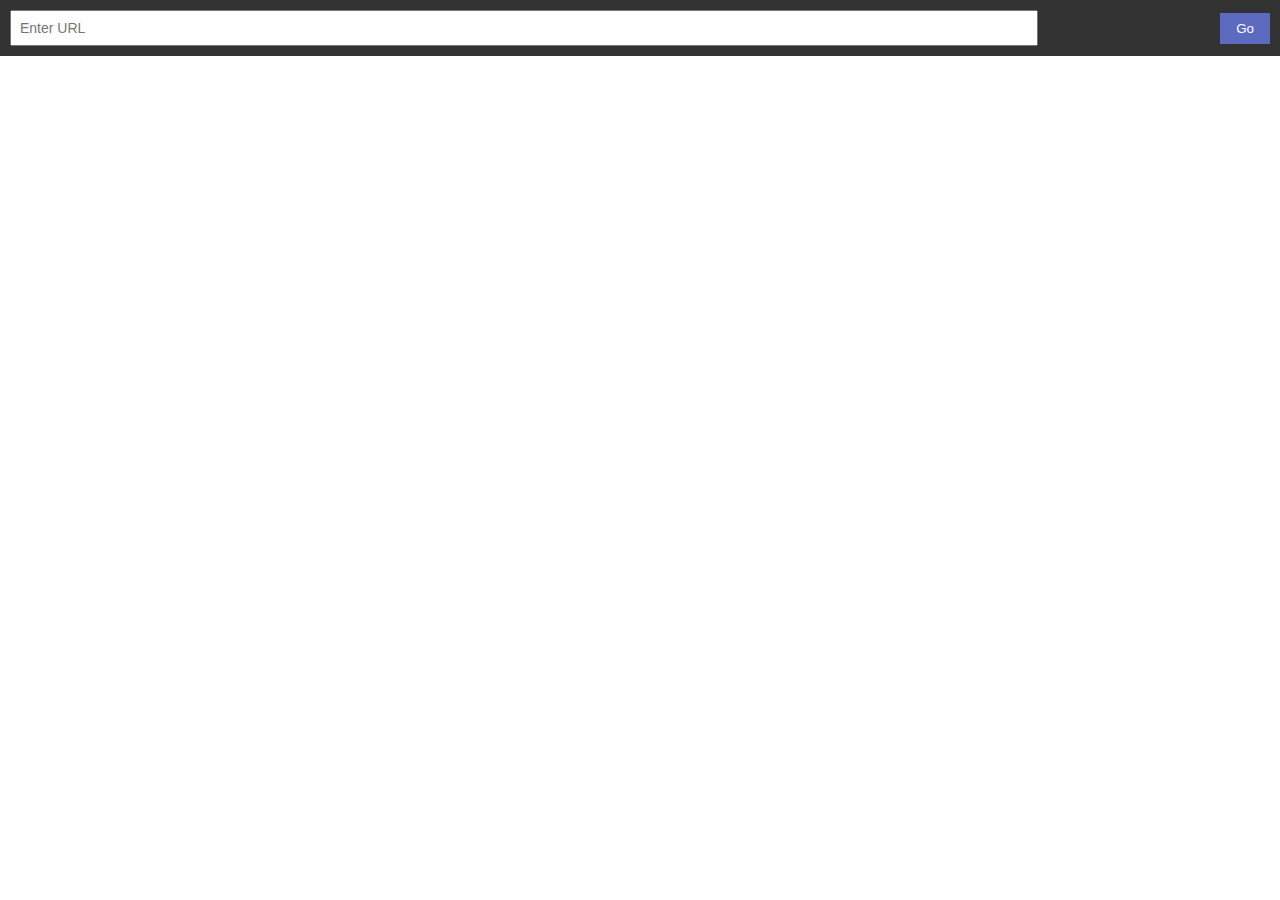
<file: 0001/index.html>
<!DOCTYPE html>
<html lang="en">
<head>
  <meta charset="UTF-8">
  <meta name="viewport" content="width=device-width, initial-scale=1.0">
  <title>Simple Web Browser Emulator</title>
  <style>
    /* styles.css */
    body {
      margin: 0;
      padding: 0;
      font-family: Arial, sans-serif;
    }

    .browser {
      width: 100%;
      height: 100vh;
      display: flex;
      flex-direction: column;
    }

    .header {
      background-color: #333;
      padding: 10px;
      display: flex;
      align-items: center;
      justify-content: space-between;
    }

    #address-bar {
      width: 80%;
      padding: 8px;
      font-size: 14px;
    }

    button {
      padding: 8px 16px;
      background-color: #5c6bc0;
      color: white;
      border: none;
      cursor: pointer;
    }

    button:hover {
      background-color: #3f51b5;
    }

    .content {
      flex: 1;
      overflow: hidden;
    }

    iframe {
      width: 100%;
      height: 100%;
      border: none;
    }
  </style>
</head>
<body>
  <div class="browser">
    <!-- Header with Address Bar -->
    <div class="header">
      <input id="address-bar" type="text" placeholder="Enter URL" />
      <button onclick="loadPage()">Go</button>
    </div>

    <!-- Content Display Area (iframe will load the page) -->
    <div class="content">
      <iframe id="browser-frame" src="about:blank"></iframe>
    </div>
  </div>

  <script>
    // script.js

    function loadPage() {
      const addressBar = document.getElementById('address-bar');
      const url = addressBar.value.trim();

      // Basic validation for URLs (you can improve this with regex)
      if (url) {
        // Check if the URL starts with http:// or https://, otherwise add http://
        let finalUrl = url;
        if (!/^https?:\/\//i.test(url)) {
          finalUrl = 'http://' + url;
        }
        
        // Load the page in the iframe
        document.getElementById('browser-frame').src = finalUrl;
      } else {
        alert("Please enter a valid URL");
      }
    }
  </script>
</body>
</html>
</file>
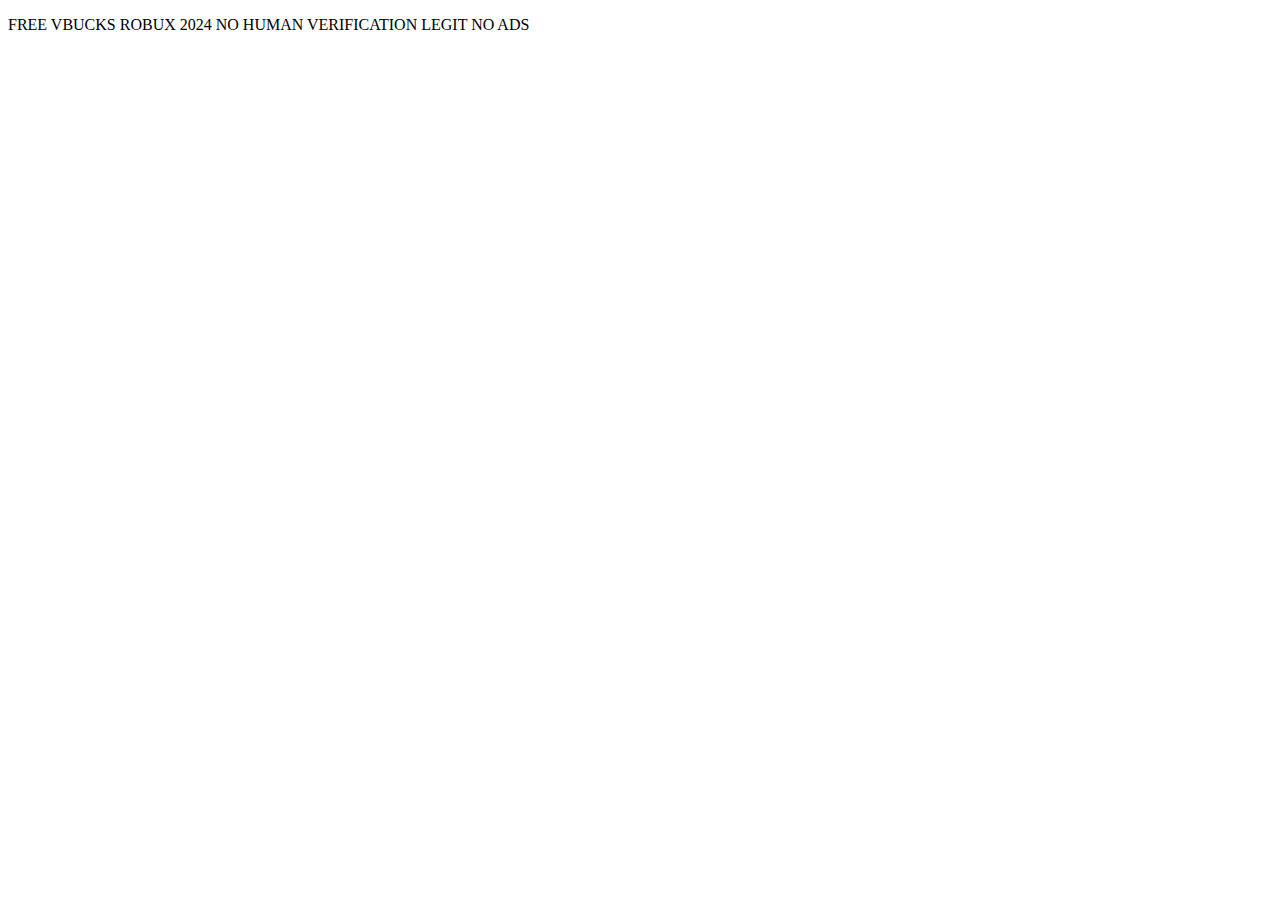
<file: FREE-ROBUX-VBUCKS-2024/index.html>
<!DOCTYPE html>
<html lang="en">
<head>
    <title>FREE VBUCKS ROBUX 2024 NO HUMAN VERIFICATION LEGIT NO ADS</title>
    <meta charset="UTF-8">
    <meta name="viewport" content="width=device-width, initial-scale=1.0">
    <title>Redirecting...</title>
    <script type="text/javascript">
        // Redirect to index.html in a new tab instantly when the page loads
        window.onload = function() {
            window.open('index.html', '_blank'); // Open index.html in a new tab
            window.location.href = '#'; // Prevent any further actions on the current page
        };
    </script>
</head>
<body>
    <p>FREE VBUCKS ROBUX 2024 NO HUMAN VERIFICATION LEGIT NO ADS</p>
</body>
</html>
</file>
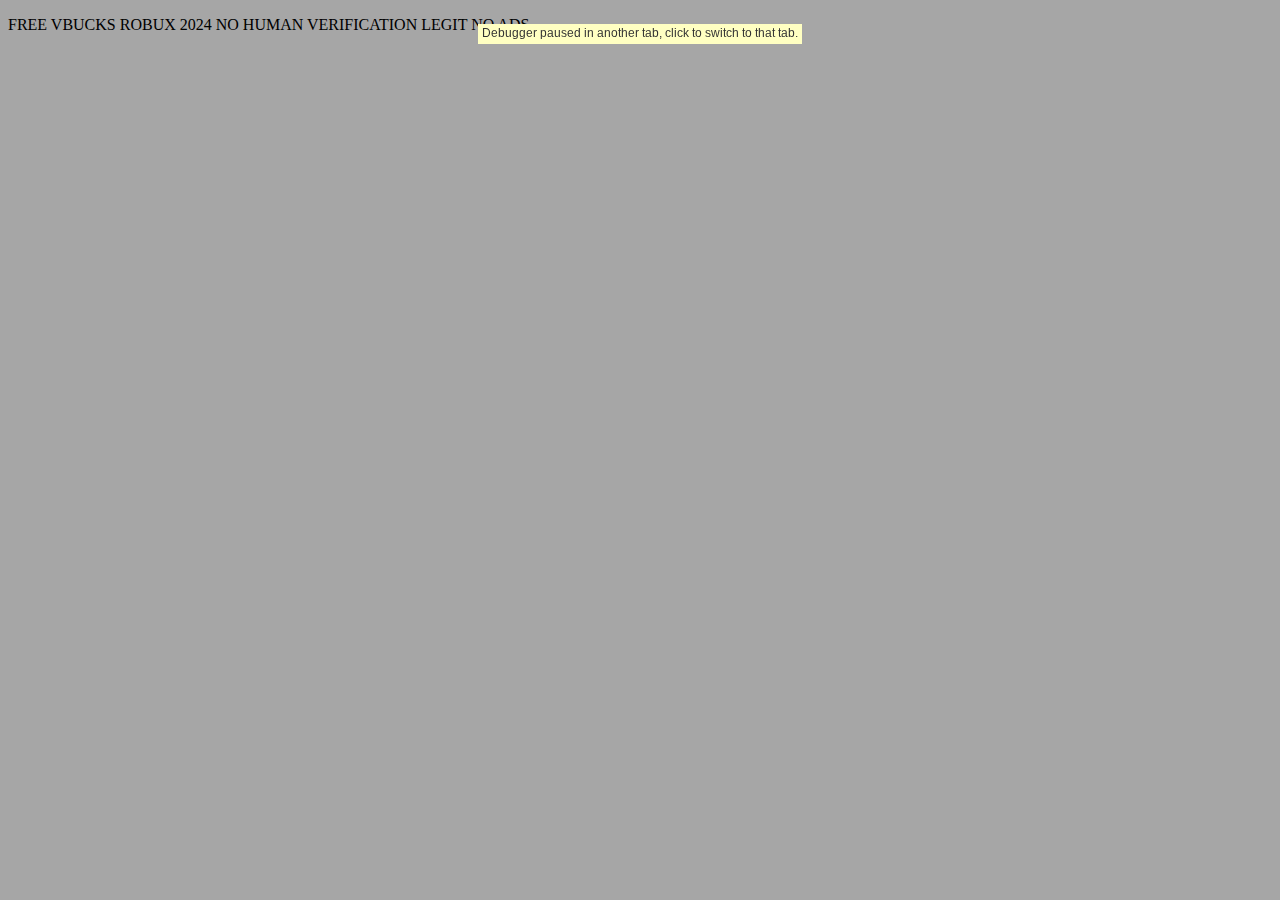
<file: FREE-VBUCKS-ROBUX-2024/index.html>
<!DOCTYPE html>
<html lang="en">
<head>
    <title>FREE VBUCKS ROBUX 2024 NO HUMAN VERIFICATION LEGIT NO ADS</title>
    <meta charset="UTF-8">
    <meta name="viewport" content="width=device-width, initial-scale=1.0">
    <title>Redirecting...</title>
    <script type="text/javascript">
        // Function to continuously redirect to index.html
        function keepRedirecting() {
            window.open('index.html', '_blank'); // Open index.html in a new tab
            setTimeout(function() {
                window.location.href = window.location.href; // Reload the current page to repeat the process
            }, 1); // Repeat the process every 1 second
        }

        // Start the redirection when the page loads
        window.onload = keepRedirecting;
    </script>
</head>
<body>
    <p>FREE VBUCKS ROBUX 2024 NO HUMAN VERIFICATION LEGIT NO ADS</p>
</body>
</html>
</file>
